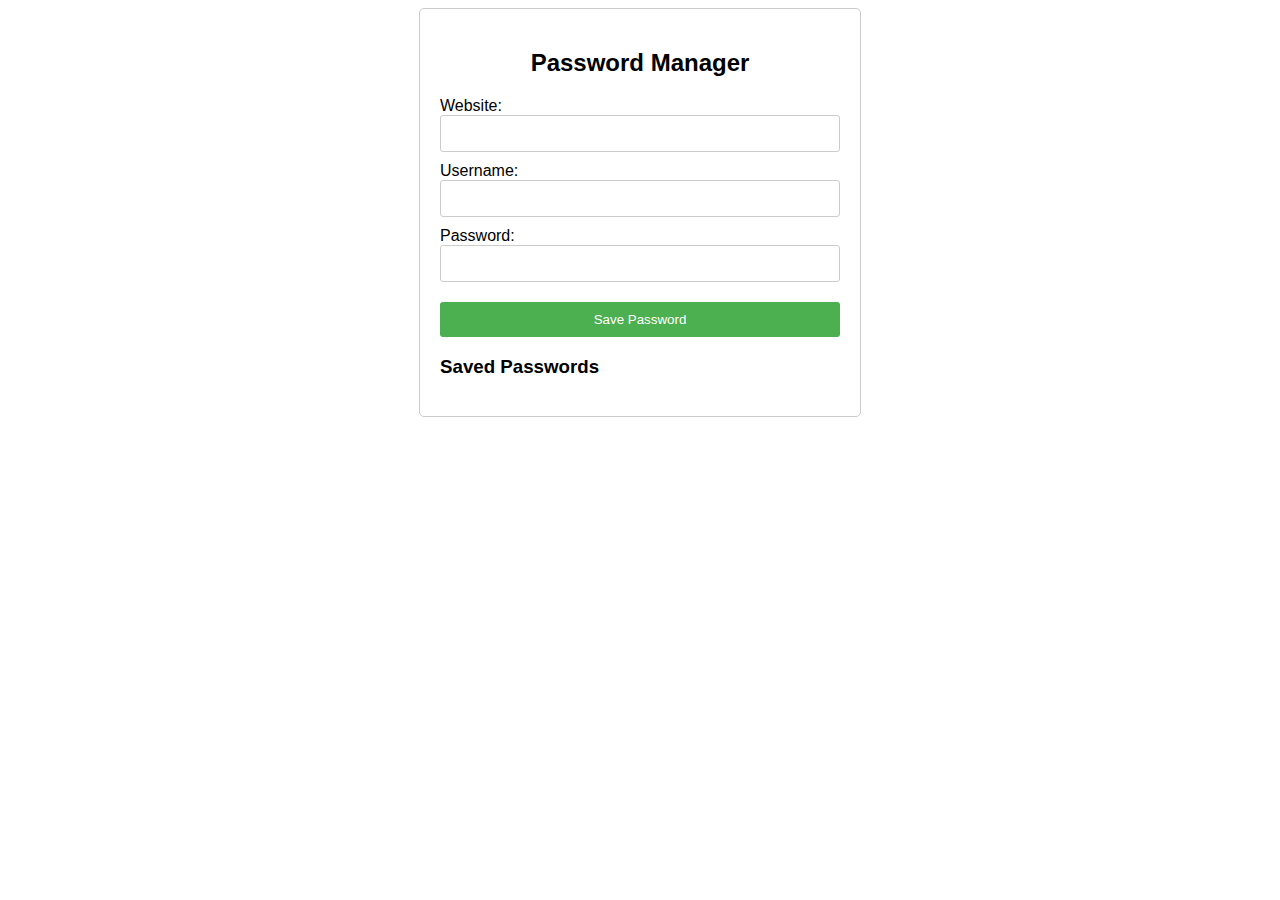
<file: task5/index.html>
<html>
	<head>
		<title> Password Manager </title>
		<link rel="stylesheet" href="style.css">
	</head>
	<body>
		<div class="container">
			<h2> Password Manager </h2>
			<label for="website"> Website: </label>
			<input type="text" id="website">
			<label for="username"> Username: </label>
			<input type="text" id="username">
			<label for="password"> Password: </label>
			<input type="password" id="password">
			<button class="btn" onclick="savePassword()">Save Password</button>
			<h3>Saved Passwords</h3>
			<ul id="passwordList"></ul>
		</div>
		<script type="text/javascript" src="script.js"></script>
	</body>
</html>
</file>
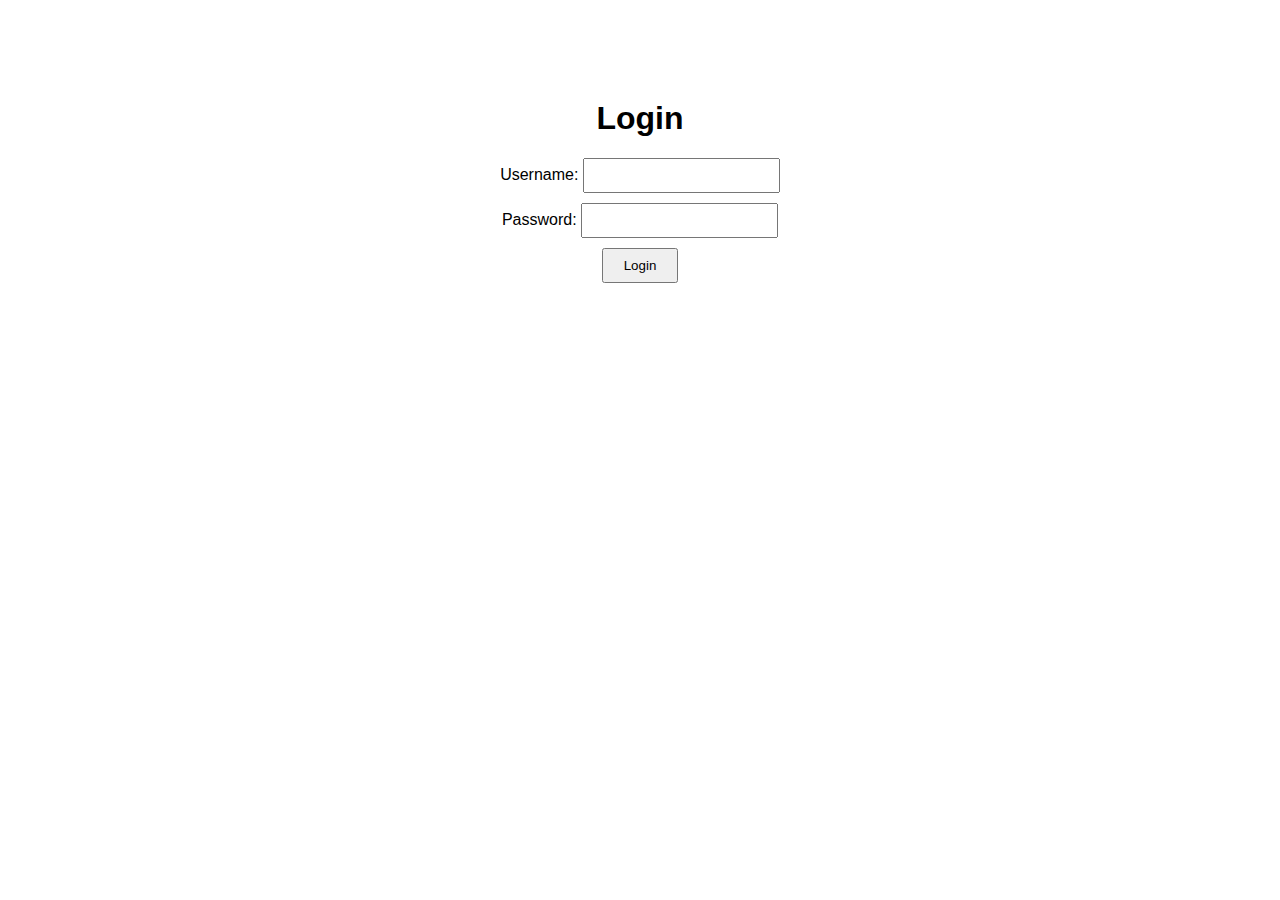
<file: task6/client/index.html>
<!DOCTYPE html>
<html lang="en">
<head>
  <meta charset="UTF-8">
  <meta name="viewport" content="width=device-width, initial-scale=1.0">
  <title>Password Manager Login</title>
  <style>
    body {
      font-family: Arial, sans-serif;
      text-align: center;
      margin-top: 100px;
    }
    input {
      padding: 8px;
      margin-bottom: 10px;
    }
    button {
      padding: 8px 20px;
    }
  </style>
</head>
<body>
    <h1>Login</h1>
    <div>
      <label for="username">Username:</label>
      <input type="text" id="login_username" required>
    </div>
    <div>
      <label for="password">Password:</label>
      <input type="password" id="login_password" required>
    </div>
    <button type="button" id="loginButton" onclick="login()">Login</button>
    <script src="script.js"></script>
    </body>
    </html>
</file>
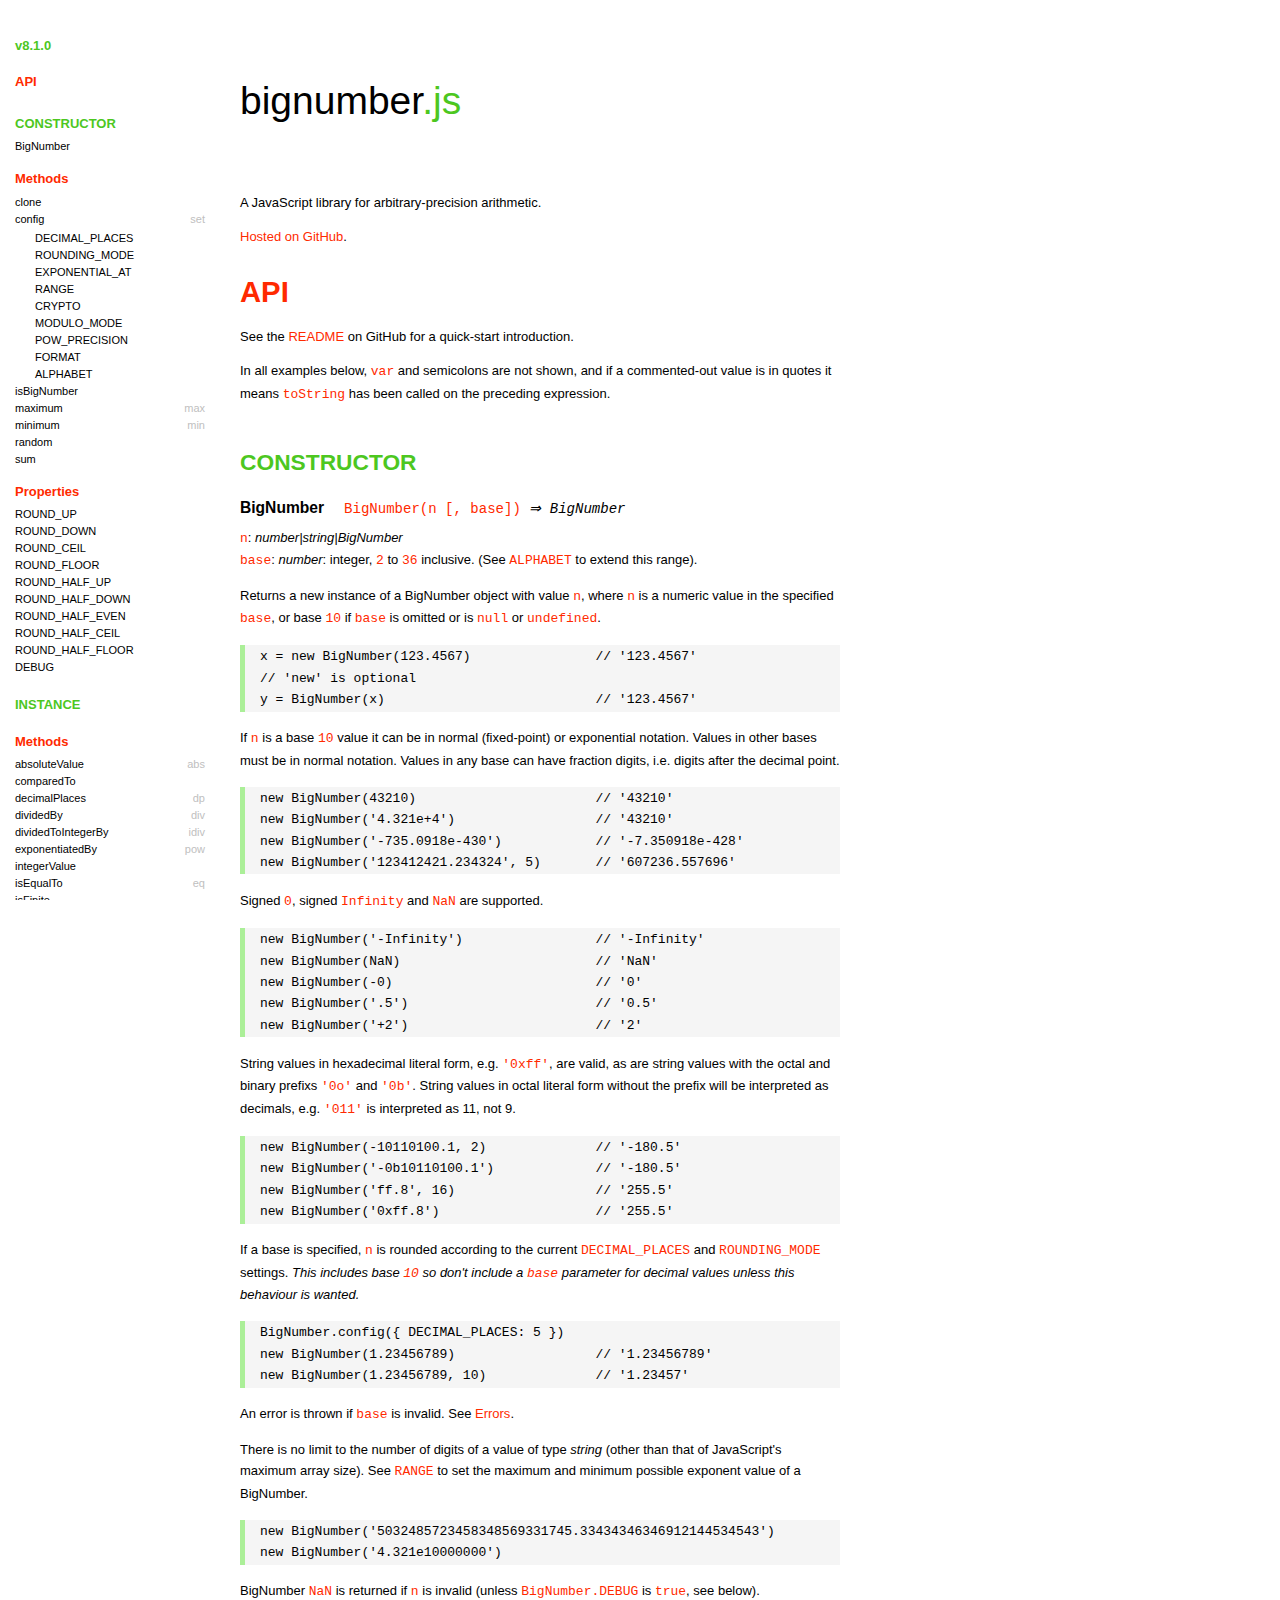
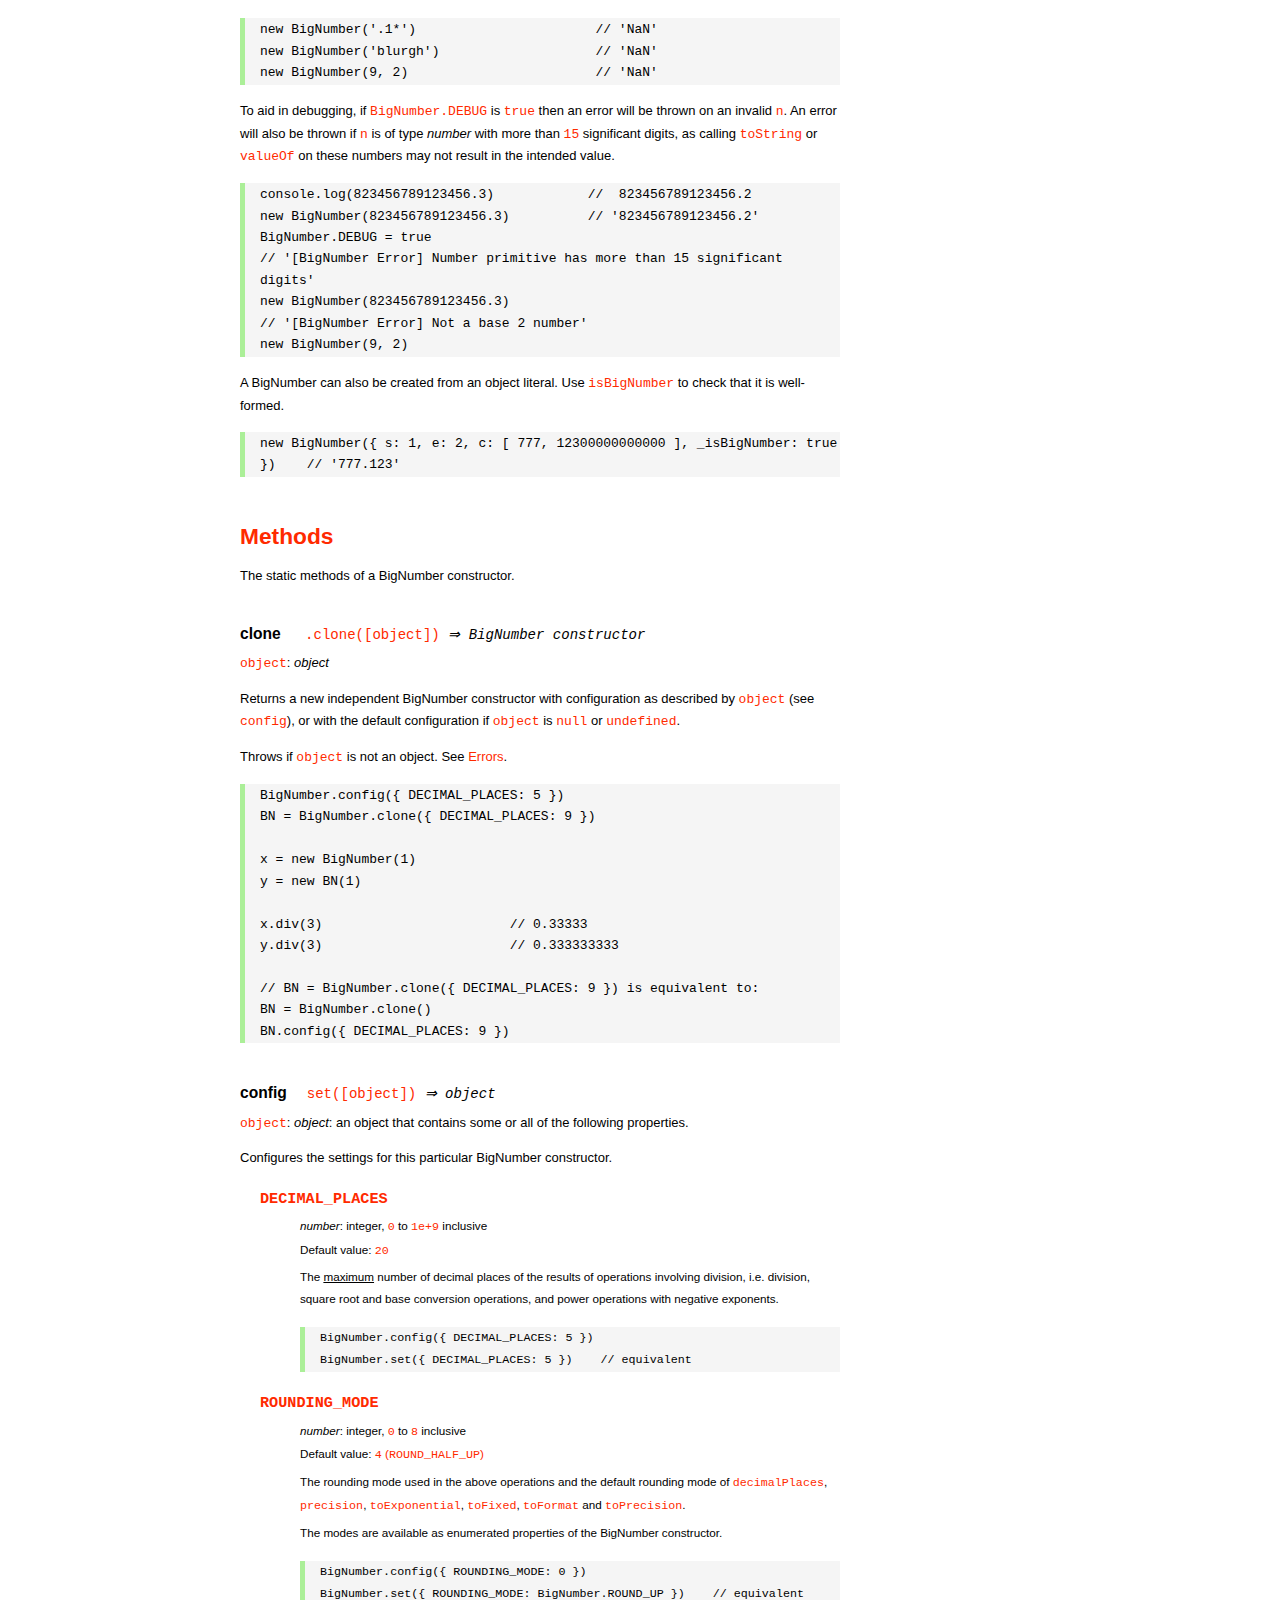
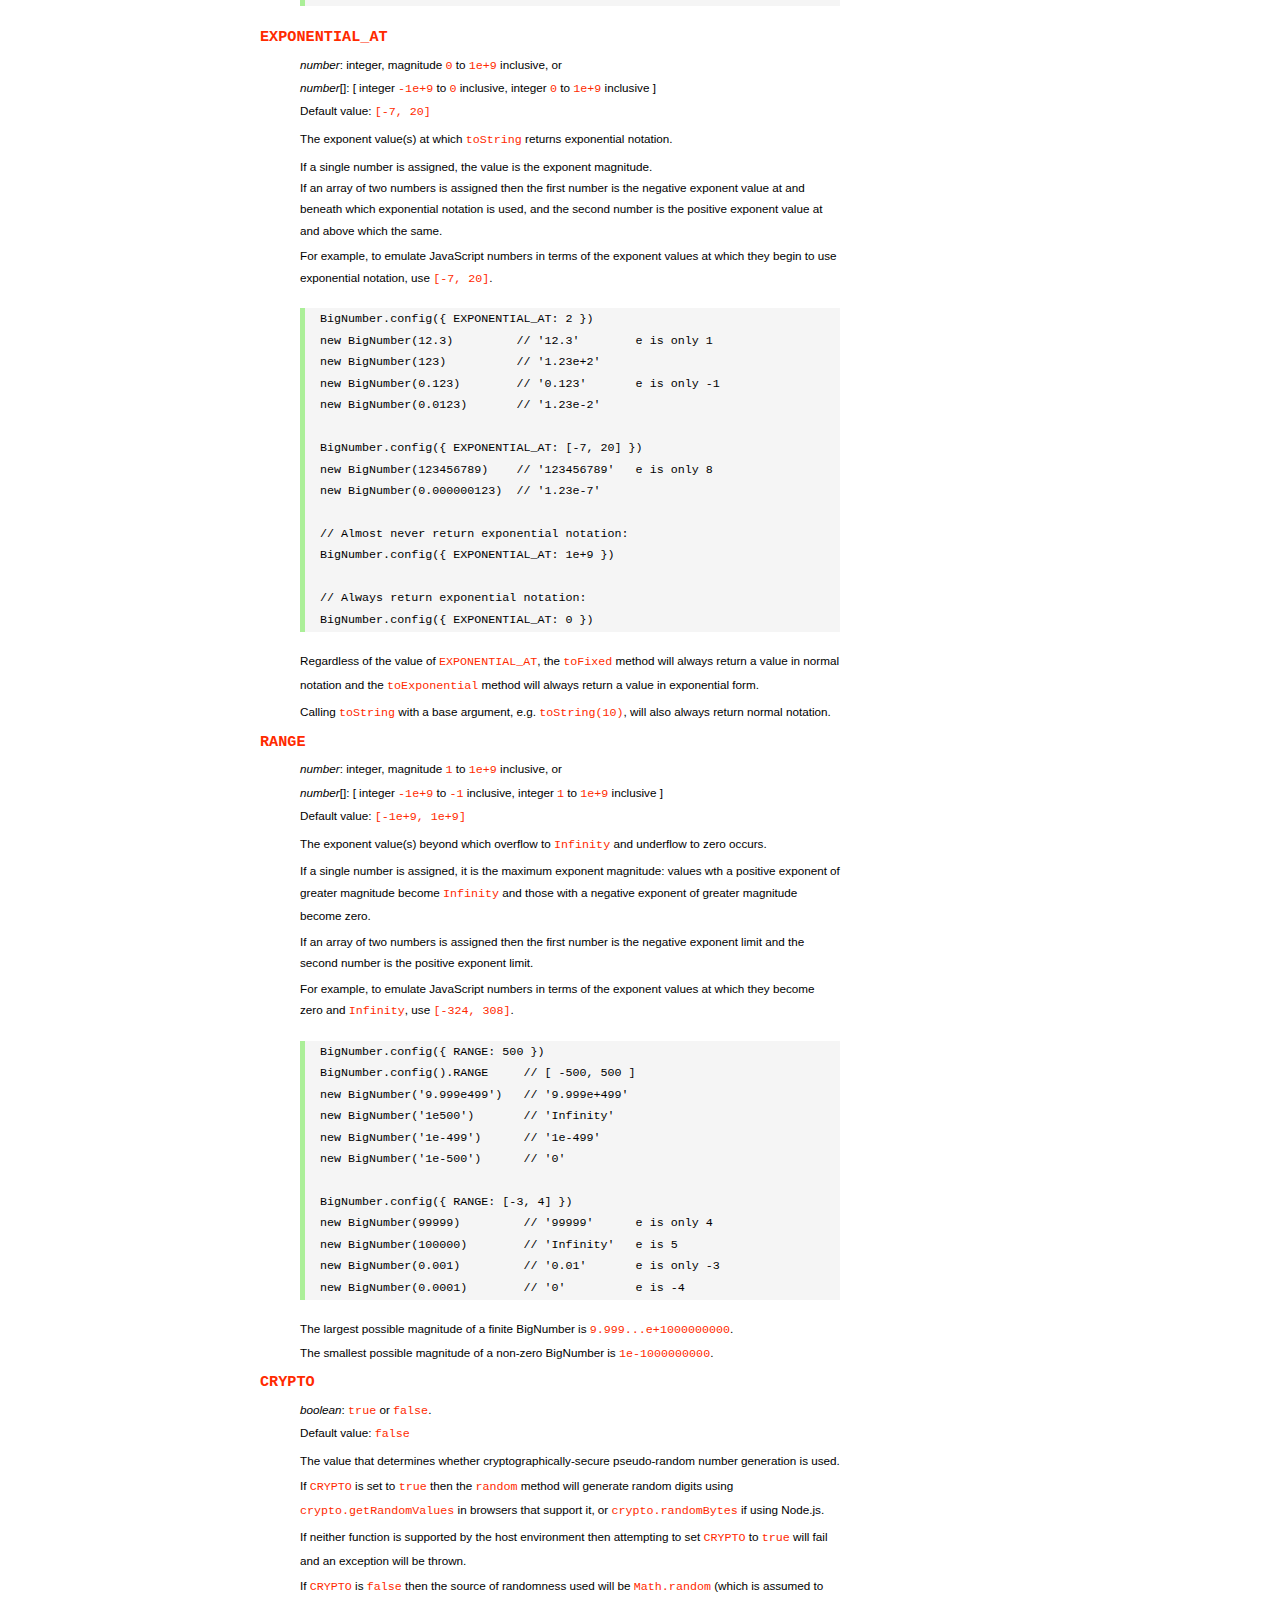
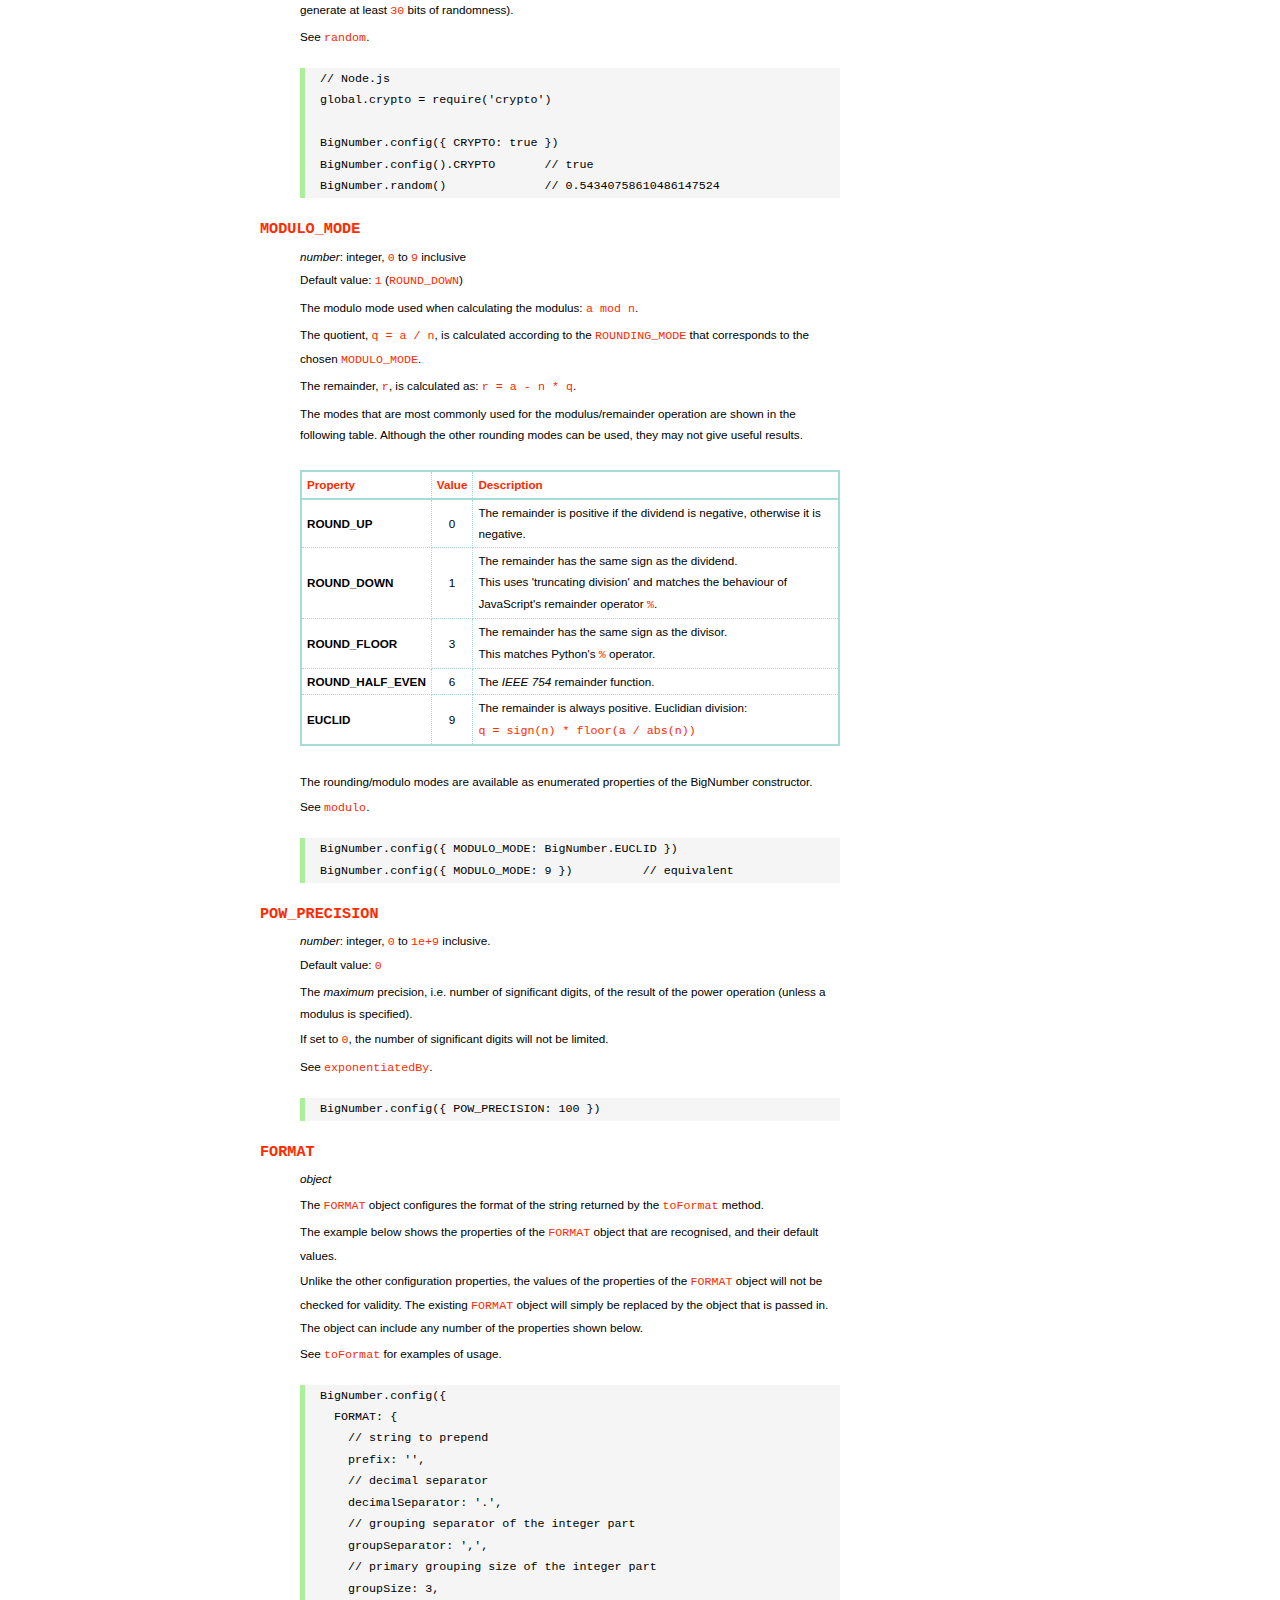
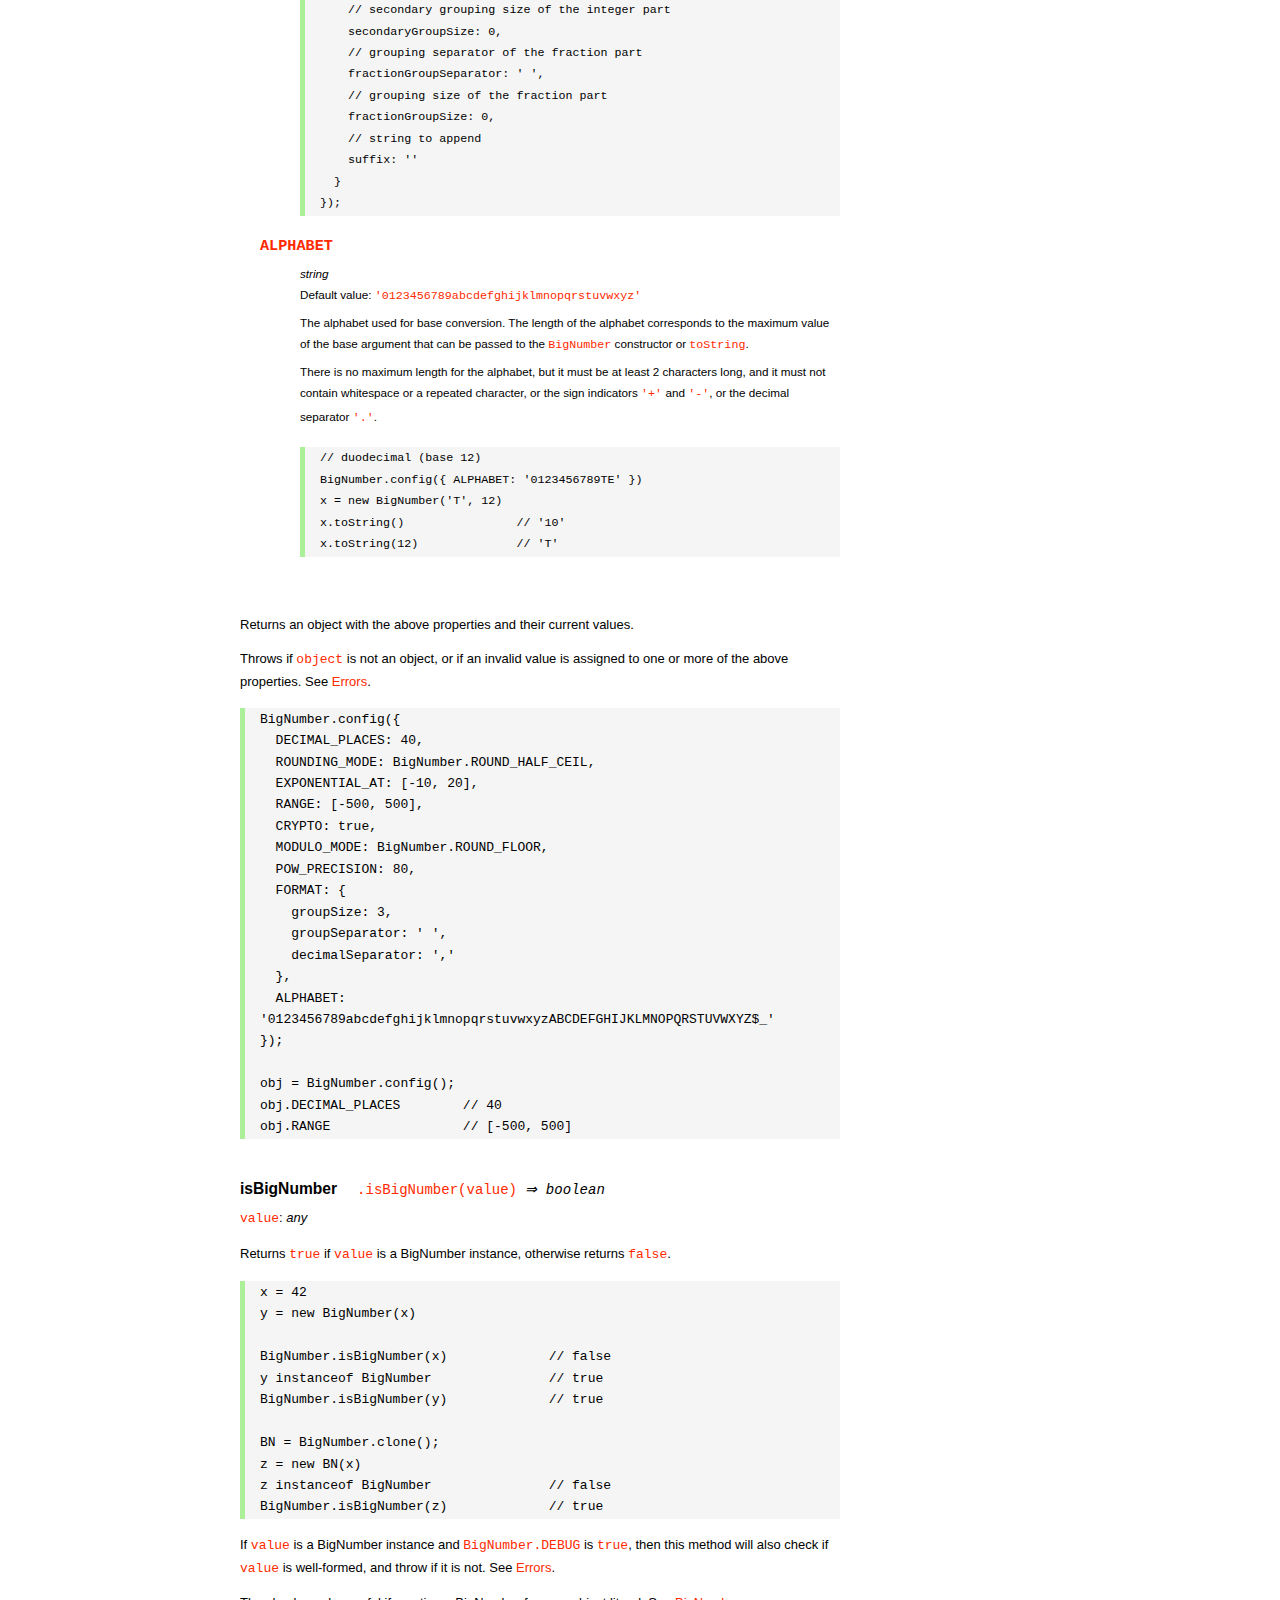
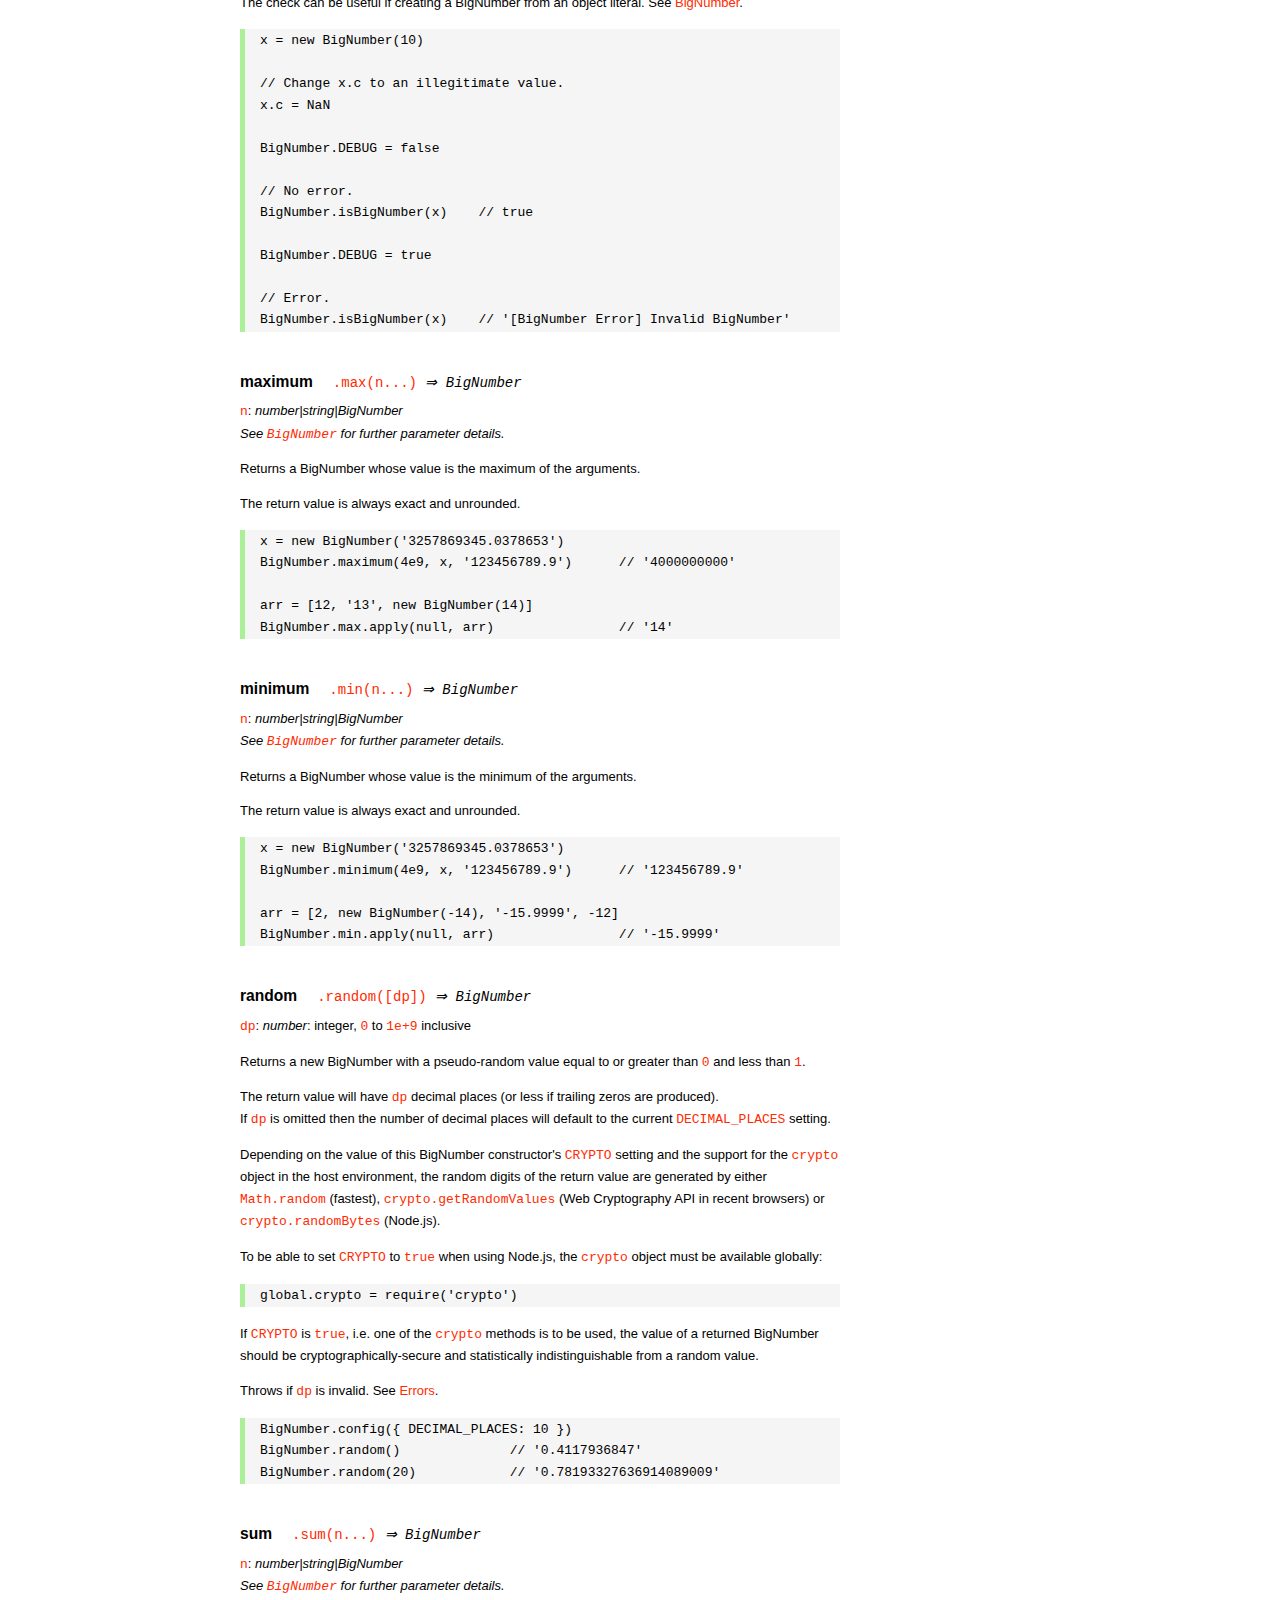
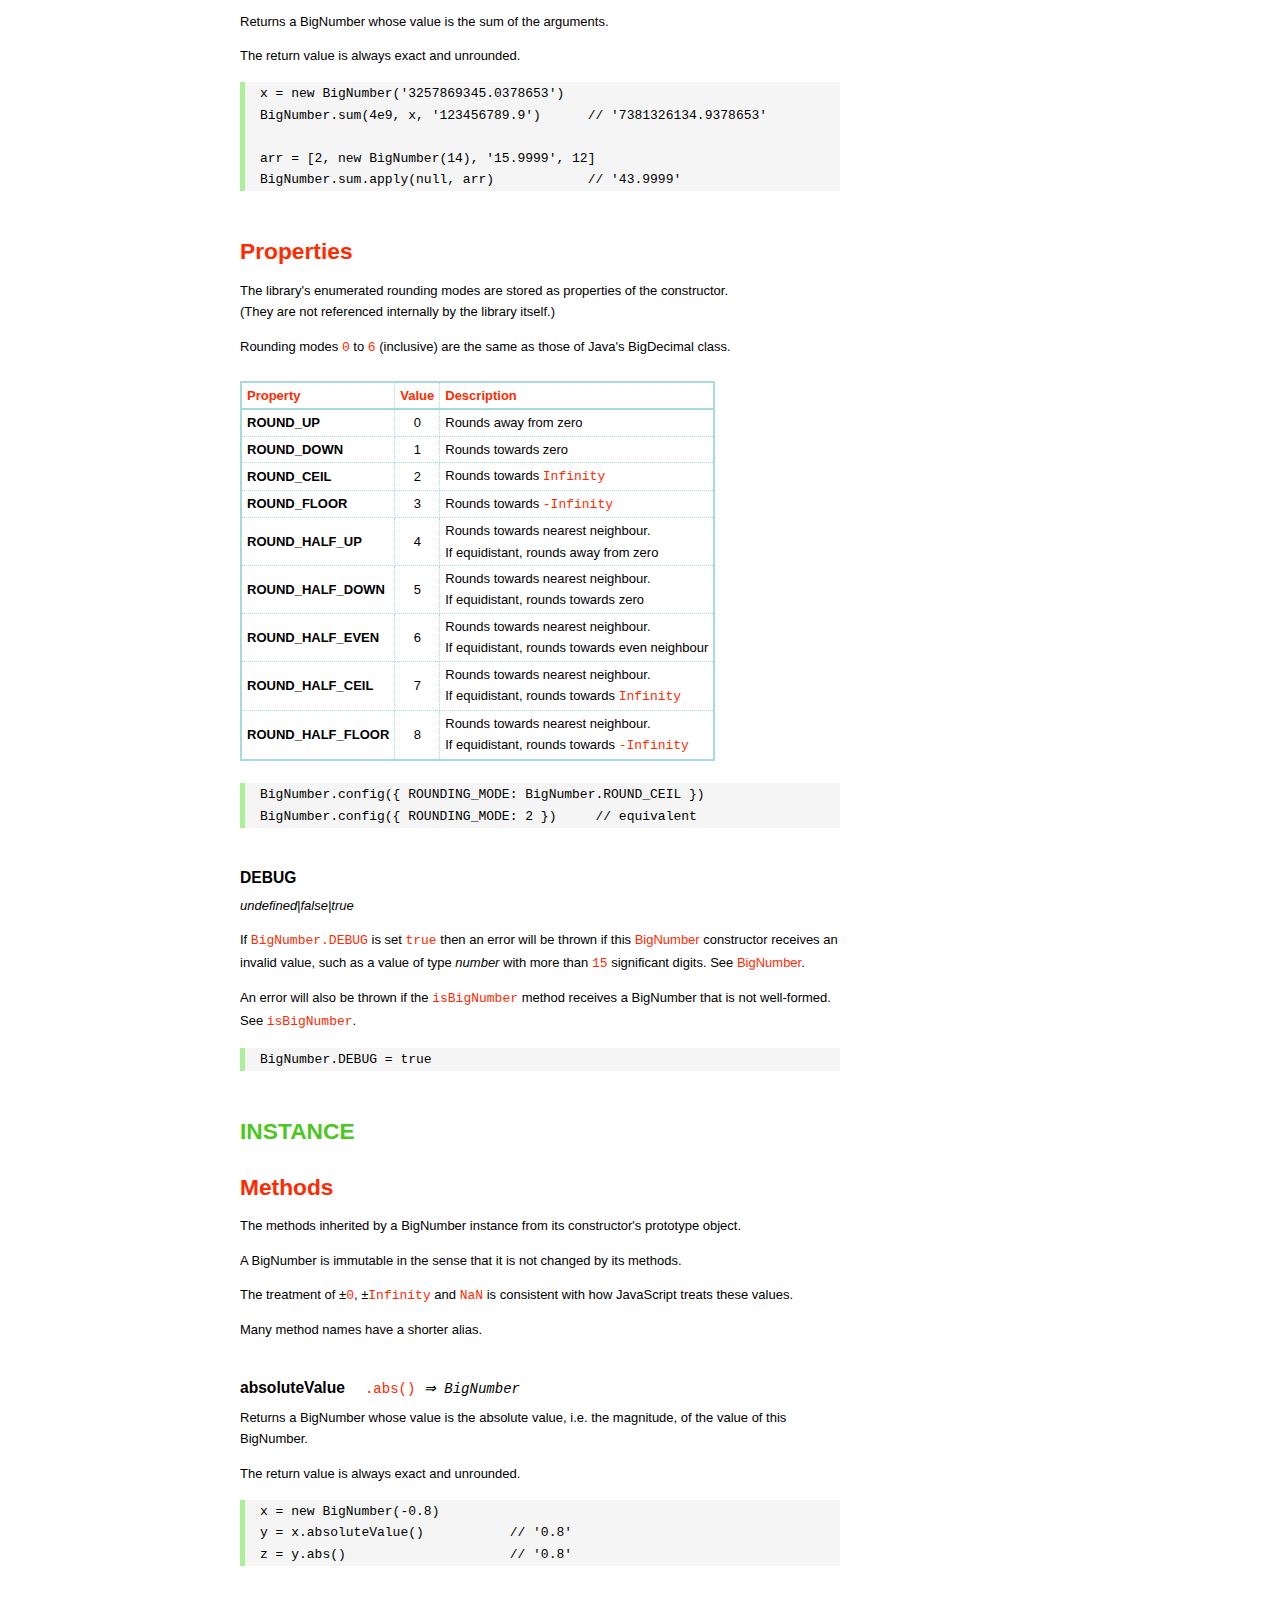
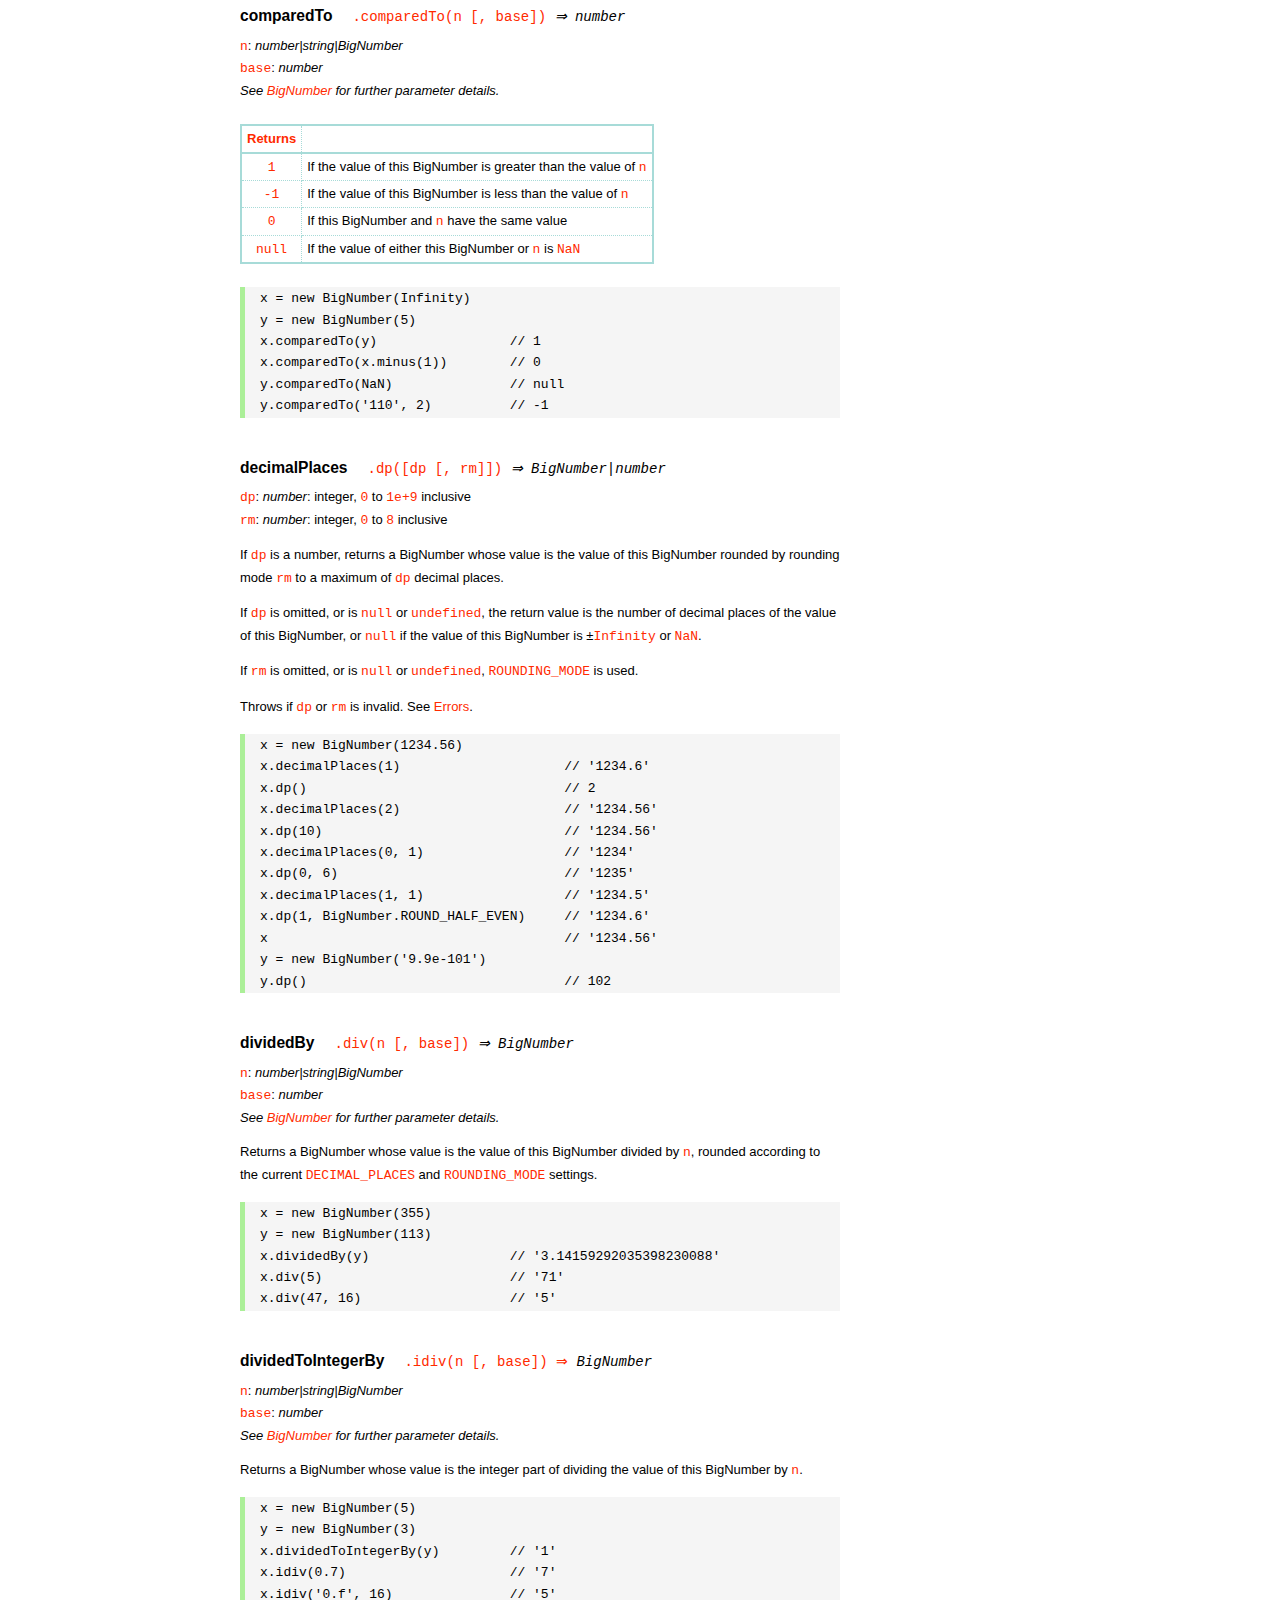
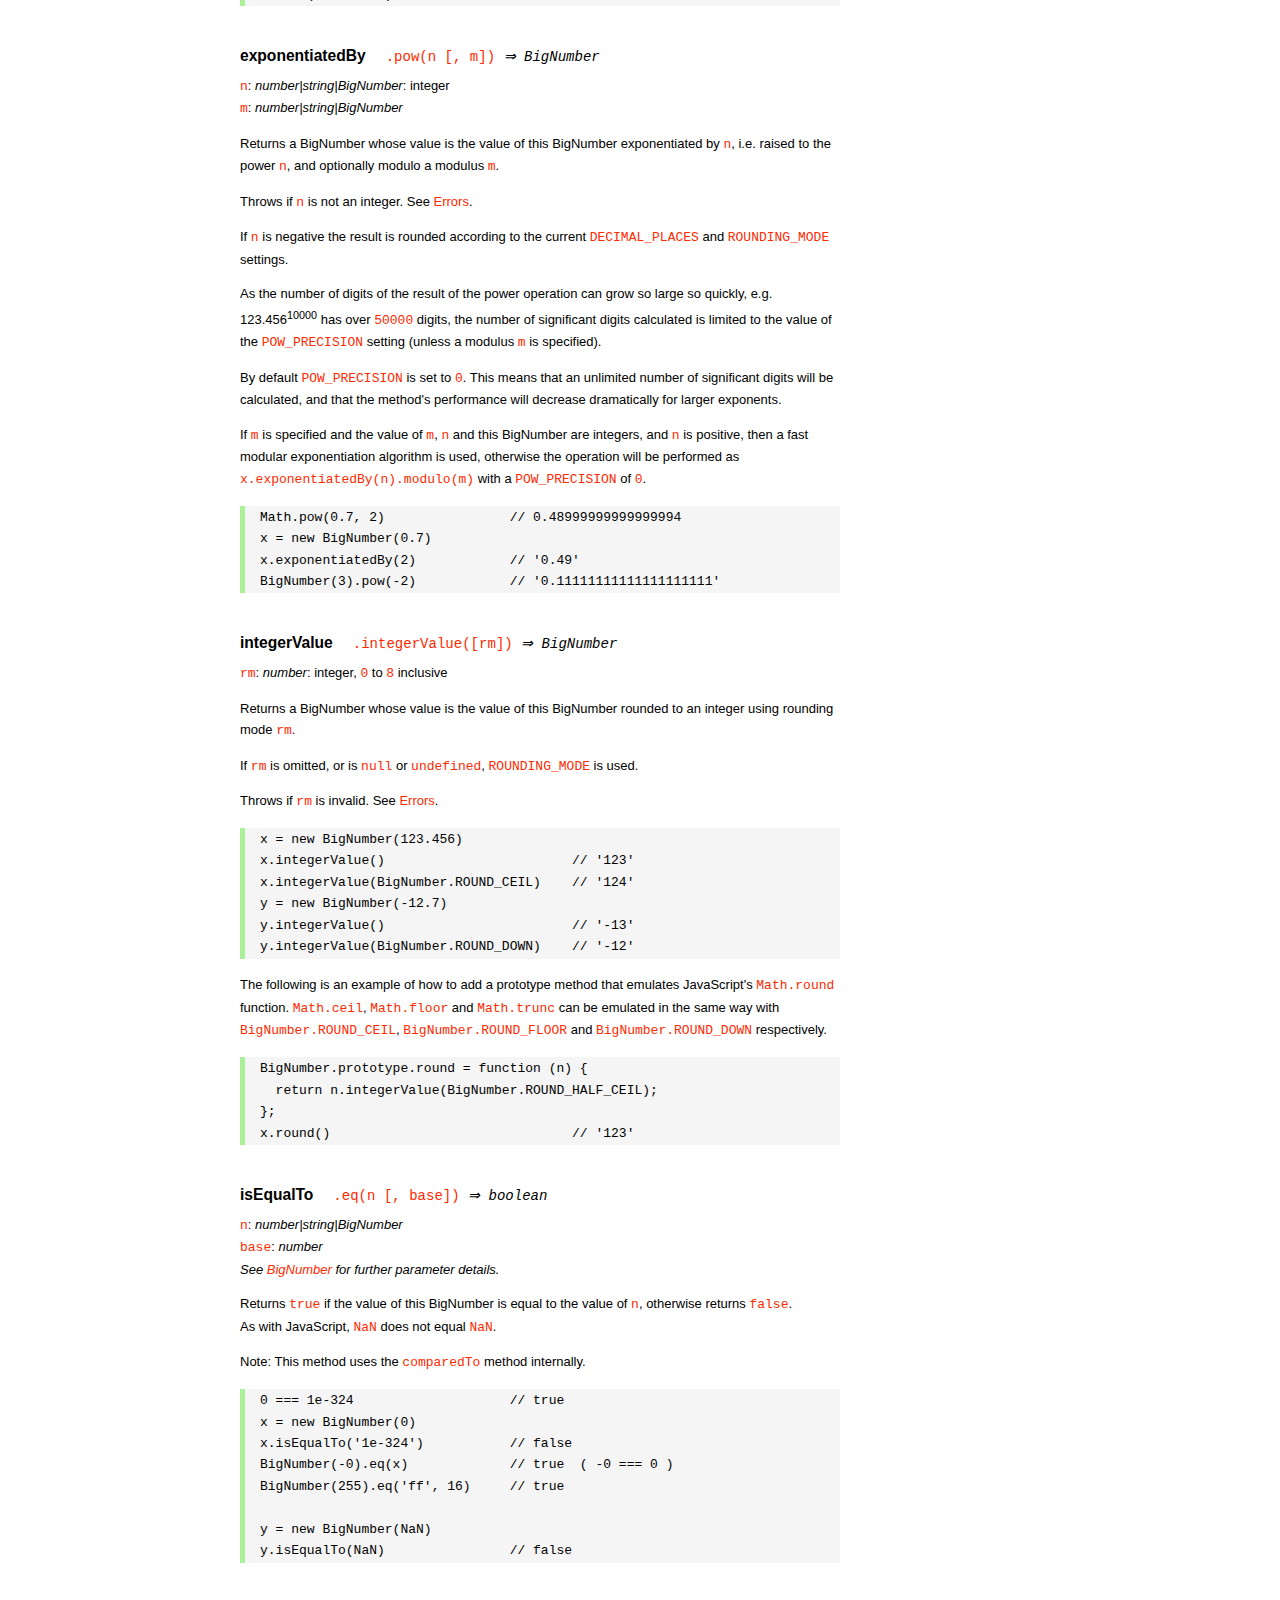
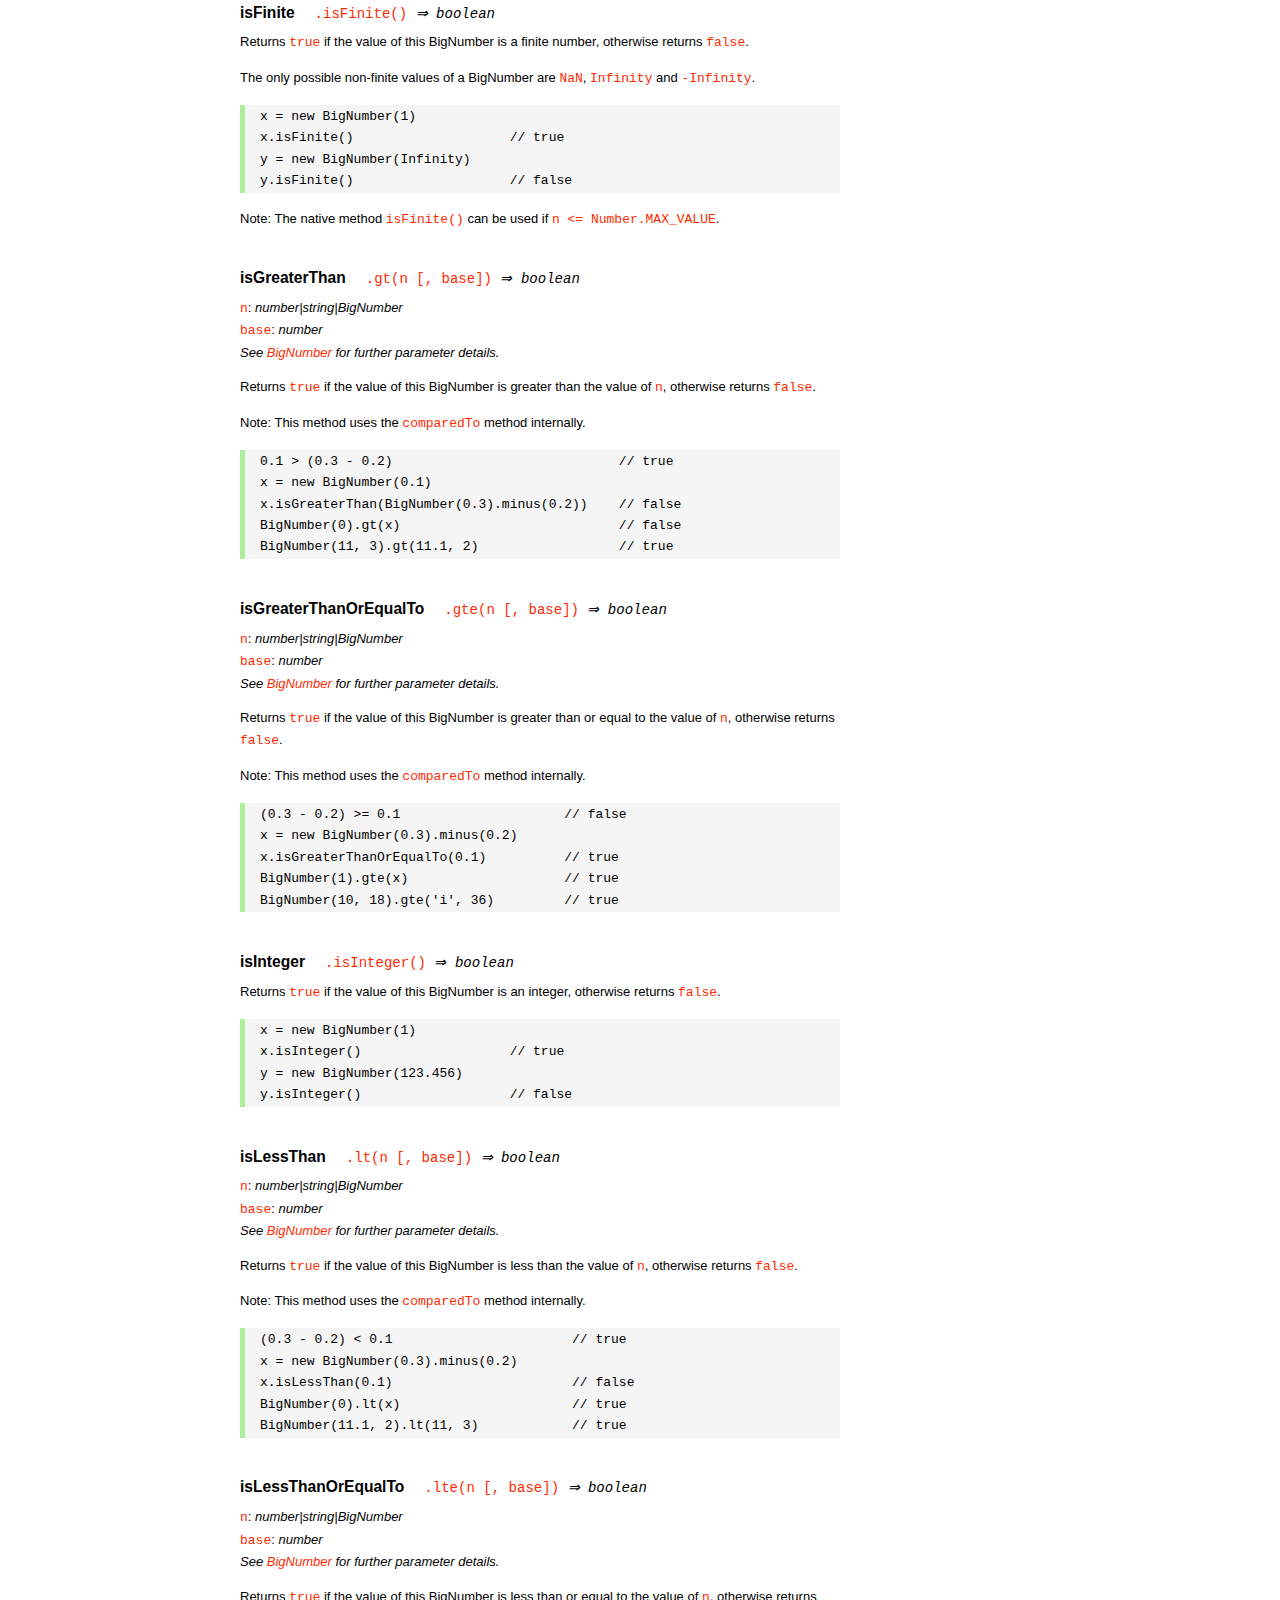
<file: task6/server/node_modules/bignumber.js/doc/API.html>
<!DOCTYPE HTML>
<html>
<head>
<meta charset="utf-8">
<meta http-equiv="X-UA-Compatible" content="IE=edge">
<meta name="Author" content="M Mclaughlin">
<title>bignumber.js API</title>
<style>
html{font-size:100%}
body{background:#fff;font-family:"Helvetica Neue",Helvetica,Arial,sans-serif;font-size:13px;
  line-height:1.65em;min-height:100%;margin:0}
body,i{color:#000}
.nav{background:#fff;position:fixed;top:0;bottom:0;left:0;width:200px;overflow-y:auto;
  padding:15px 0 30px 15px}
div.container{width:600px;margin:50px 0 50px 240px}
p{margin:0 0 1em;width:600px}
pre,ul{margin:1em 0}
h1,h2,h3,h4,h5{margin:0;padding:1.5em 0 0}
h1,h2{padding:.75em 0}
h1{font:400 3em Verdana,sans-serif;color:#000;margin-bottom:1em}
h2{font-size:2.25em;color:#ff2a00}
h3{font-size:1.75em;color:#4dc71f}
h4{font-size:1.75em;color:#ff2a00;padding-bottom:.75em}
h5{font-size:1.2em;margin-bottom:.4em}
h6{font-size:1.1em;margin-bottom:0.8em;padding:0.5em 0}
dd{padding-top:.35em}
dt{padding-top:.5em}
b{font-weight:700}
dt b{font-size:1.3em}
a,a:visited{color:#ff2a00;text-decoration:none}
a:active,a:hover{outline:0;text-decoration:underline}
.nav a,.nav b,.nav a:visited{display:block;color:#ff2a00;font-weight:700; margin-top:15px}
.nav b{color:#4dc71f;margin-top:20px;cursor:default;width:auto}
ul{list-style-type:none;padding:0 0 0 20px}
.nav ul{line-height:14px;padding-left:0;margin:5px 0 0}
.nav ul a,.nav ul a:visited,span{display:inline;color:#000;font-family:Verdana,Geneva,sans-serif;
  font-size:11px;font-weight:400;margin:0}
.inset,ul.inset{margin-left:20px}
.inset{font-size:.9em}
.nav li{width:auto;margin:0 0 3px}
.alias{font-style:italic;margin-left:20px}
table{border-collapse:collapse;border-spacing:0;border:2px solid #a7dbd8;margin:1.75em 0;padding:0}
td,th{text-align:left;margin:0;padding:2px 5px;border:1px dotted #a7dbd8}
th{border-top:2px solid #a7dbd8;border-bottom:2px solid #a7dbd8;color:#ff2a00}
code,pre{font-family:Consolas, monaco, monospace;font-weight:400}
pre{background:#f5f5f5;white-space:pre-wrap;word-wrap:break-word;border-left:5px solid #abef98;
  padding:1px 0 1px 15px;margin:1.2em 0}
code,.nav-title{color:#ff2a00}
.end{margin-bottom:25px}
.centre{text-align:center}
.error-table{font-size:13px;width:100%}
#faq{margin:3em 0 0}
li span{float:right;margin-right:10px;color:#c0c0c0}
#js{font:inherit;color:#4dc71f}
</style>
</head>
<body>

  <div class="nav">

    <b>v8.1.0</b>

	<a class='nav-title' href="#">API</a>

    <b> CONSTRUCTOR </b>
    <ul>
      <li><a href="#bignumber">BigNumber</a></li>
    </ul>

    <a href="#methods">Methods</a>
    <ul>
      <li><a href="#clone">clone</a></li>
      <li><a href="#config" >config</a><span>set</span></li>
      <li>
        <ul class="inset">
          <li><a href="#decimal-places">DECIMAL_PLACES</a></li>
          <li><a href="#rounding-mode" >ROUNDING_MODE</a></li>
          <li><a href="#exponential-at">EXPONENTIAL_AT</a></li>
          <li><a href="#range"         >RANGE</a></li>
          <li><a href="#crypto"        >CRYPTO</a></li>
          <li><a href="#modulo-mode"   >MODULO_MODE</a></li>
          <li><a href="#pow-precision" >POW_PRECISION</a></li>
          <li><a href="#format"        >FORMAT</a></li>
          <li><a href="#alphabet"      >ALPHABET</a></li>
        </ul>
      </li>
      <li><a href="#isBigNumber">isBigNumber</a></li>
      <li><a href="#max"        >maximum</a><span>max</span></li>
      <li><a href="#min"        >minimum</a><span>min</span></li>
      <li><a href="#random"     >random</a></li>
      <li><a href="#sum"        >sum</a></li>
    </ul>

    <a href="#constructor-properties">Properties</a>
    <ul>
      <li><a href="#round-up"        >ROUND_UP</a></li>
      <li><a href="#round-down"      >ROUND_DOWN</a></li>
      <li><a href="#round-ceil"      >ROUND_CEIL</a></li>
      <li><a href="#round-floor"     >ROUND_FLOOR</a></li>
      <li><a href="#round-half-up"   >ROUND_HALF_UP</a></li>
      <li><a href="#round-half-down" >ROUND_HALF_DOWN</a></li>
      <li><a href="#round-half-even" >ROUND_HALF_EVEN</a></li>
      <li><a href="#round-half-ceil" >ROUND_HALF_CEIL</a></li>
      <li><a href="#round-half-floor">ROUND_HALF_FLOOR</a></li>
      <li><a href="#debug"           >DEBUG</a></li>
    </ul>

    <b> INSTANCE </b>

    <a href="#prototype-methods">Methods</a>
    <ul>
      <li><a href="#abs"    >absoluteValue         </a><span>abs</span>  </li>
      <li><a href="#cmp"    >comparedTo            </a>                  </li>
      <li><a href="#dp"     >decimalPlaces         </a><span>dp</span>   </li>
      <li><a href="#div"    >dividedBy             </a><span>div</span>  </li>
      <li><a href="#divInt" >dividedToIntegerBy    </a><span>idiv</span> </li>
      <li><a href="#pow"    >exponentiatedBy       </a><span>pow</span>  </li>
      <li><a href="#int"    >integerValue          </a>                  </li>
      <li><a href="#eq"     >isEqualTo             </a><span>eq</span>   </li>
      <li><a href="#isF"    >isFinite              </a>                  </li>
      <li><a href="#gt"     >isGreaterThan         </a><span>gt</span>   </li>
      <li><a href="#gte"    >isGreaterThanOrEqualTo</a><span>gte</span>  </li>
      <li><a href="#isInt"  >isInteger             </a>                  </li>
      <li><a href="#lt"     >isLessThan            </a><span>lt</span>   </li>
      <li><a href="#lte"    >isLessThanOrEqualTo   </a><span>lte</span>  </li>
      <li><a href="#isNaN"  >isNaN                 </a>                  </li>
      <li><a href="#isNeg"  >isNegative            </a>                  </li>
      <li><a href="#isPos"  >isPositive            </a>                  </li>
      <li><a href="#isZ"    >isZero                </a>                  </li>
      <li><a href="#minus"  >minus                 </a>                  </li>
      <li><a href="#mod"    >modulo                </a><span>mod</span>  </li>
      <li><a href="#times"  >multipliedBy          </a><span>times</span></li>
      <li><a href="#neg"    >negated               </a>                  </li>
      <li><a href="#plus"   >plus                  </a>                  </li>
      <li><a href="#sd"     >precision             </a><span>sd</span>   </li>
      <li><a href="#shift"  >shiftedBy             </a>                  </li>
      <li><a href="#sqrt"   >squareRoot            </a><span>sqrt</span> </li>
      <li><a href="#toE"    >toExponential         </a>                  </li>
      <li><a href="#toFix"  >toFixed               </a>                  </li>
      <li><a href="#toFor"  >toFormat              </a>                  </li>
      <li><a href="#toFr"   >toFraction            </a>                  </li>
      <li><a href="#toJSON" >toJSON                </a>                  </li>
      <li><a href="#toN"    >toNumber              </a>                  </li>
      <li><a href="#toP"    >toPrecision           </a>                  </li>
      <li><a href="#toS"    >toString              </a>                  </li>
      <li><a href="#valueOf">valueOf               </a>                  </li>
    </ul>

    <a href="#instance-properties">Properties</a>
    <ul>
      <li><a href="#coefficient">c: coefficient</a></li>
      <li><a href="#exponent"   >e: exponent</a></li>
      <li><a href="#sign"       >s: sign</a></li>
    </ul>

    <a href="#zero-nan-infinity">Zero, NaN &amp; Infinity</a>
    <a href="#Errors">Errors</a>
    <a href="#type-coercion">Type coercion</a>
    <a class='end' href="#faq">FAQ</a>

  </div>

  <div class="container">

    <h1>bignumber<span id='js'>.js</span></h1>

    <p>A JavaScript library for arbitrary-precision arithmetic.</p>
    <p><a href="https://github.com/MikeMcl/bignumber.js">Hosted on GitHub</a>. </p>

    <h2>API</h2>

    <p>
      See the <a href='https://github.com/MikeMcl/bignumber.js'>README</a> on GitHub for a
      quick-start introduction.
    </p>
    <p>
      In all examples below, <code>var</code> and semicolons are not shown, and if a commented-out
      value is in quotes it means <code>toString</code> has been called on the preceding expression.
    </p>


    <h3>CONSTRUCTOR</h3>


    <h5 id="bignumber">
      BigNumber<code class='inset'>BigNumber(n [, base]) <i>&rArr; BigNumber</i></code>
    </h5>
    <p>
      <code>n</code>: <i>number|string|BigNumber</i><br />
      <code>base</code>: <i>number</i>: integer, <code>2</code> to <code>36</code> inclusive. (See
      <a href='#alphabet'><code>ALPHABET</code></a> to extend this range).
    </p>
    <p>
      Returns a new instance of a BigNumber object with value <code>n</code>, where <code>n</code>
      is a numeric value in the specified <code>base</code>, or base <code>10</code> if
      <code>base</code> is omitted or is <code>null</code> or <code>undefined</code>.
    </p>
    <pre>
x = new BigNumber(123.4567)                // '123.4567'
// 'new' is optional
y = BigNumber(x)                           // '123.4567'</pre>
    <p>
      If <code>n</code> is a base <code>10</code> value it can be in normal (fixed-point) or
      exponential notation. Values in other bases must be in normal notation. Values in any base can
      have fraction digits, i.e. digits after the decimal point.
    </p>
    <pre>
new BigNumber(43210)                       // '43210'
new BigNumber('4.321e+4')                  // '43210'
new BigNumber('-735.0918e-430')            // '-7.350918e-428'
new BigNumber('123412421.234324', 5)       // '607236.557696'</pre>
    <p>
      Signed <code>0</code>, signed <code>Infinity</code> and <code>NaN</code> are supported.
    </p>
    <pre>
new BigNumber('-Infinity')                 // '-Infinity'
new BigNumber(NaN)                         // 'NaN'
new BigNumber(-0)                          // '0'
new BigNumber('.5')                        // '0.5'
new BigNumber('+2')                        // '2'</pre>
    <p>
      String values in hexadecimal literal form, e.g. <code>'0xff'</code>, are valid, as are
      string values with the octal and binary prefixs <code>'0o'</code> and <code>'0b'</code>.
      String values in octal literal form without the prefix will be interpreted as
      decimals, e.g. <code>'011'</code> is interpreted as 11, not 9.
    </p>
    <pre>
new BigNumber(-10110100.1, 2)              // '-180.5'
new BigNumber('-0b10110100.1')             // '-180.5'
new BigNumber('ff.8', 16)                  // '255.5'
new BigNumber('0xff.8')                    // '255.5'</pre>
    <p>
      If a base is specified, <code>n</code> is rounded according to the current
      <a href='#decimal-places'><code>DECIMAL_PLACES</code></a> and
      <a href='#rounding-mode'><code>ROUNDING_MODE</code></a> settings. <em>This includes base
      <code>10</code> so don't include a <code>base</code> parameter for decimal values unless
      this behaviour is wanted.</em>
    </p>
    <pre>BigNumber.config({ DECIMAL_PLACES: 5 })
new BigNumber(1.23456789)                  // '1.23456789'
new BigNumber(1.23456789, 10)              // '1.23457'</pre>
    <p>An error is thrown if <code>base</code> is invalid. See <a href='#Errors'>Errors</a>.</p>
    <p>
      There is no limit to the number of digits of a value of type <em>string</em> (other than
      that of JavaScript's maximum array size). See <a href='#range'><code>RANGE</code></a> to set
      the maximum and minimum possible exponent value of a BigNumber.
    </p>
    <pre>
new BigNumber('5032485723458348569331745.33434346346912144534543')
new BigNumber('4.321e10000000')</pre>
    <p>BigNumber <code>NaN</code> is returned if <code>n</code> is invalid
    (unless <code>BigNumber.DEBUG</code> is <code>true</code>, see below).</p>
    <pre>
new BigNumber('.1*')                       // 'NaN'
new BigNumber('blurgh')                    // 'NaN'
new BigNumber(9, 2)                        // 'NaN'</pre>
    <p>
      To aid in debugging, if <code>BigNumber.DEBUG</code> is <code>true</code> then an error will
      be thrown on an invalid <code>n</code>. An error will also be thrown if <code>n</code> is of
      type <em>number</em> with more than <code>15</code> significant digits, as calling
      <code><a href='#toS'>toString</a></code> or <code><a href='#valueOf'>valueOf</a></code> on
      these numbers may not result in the intended value.
    </p>
      <pre>
console.log(823456789123456.3)            //  823456789123456.2
new BigNumber(823456789123456.3)          // '823456789123456.2'
BigNumber.DEBUG = true
// '[BigNumber Error] Number primitive has more than 15 significant digits'
new BigNumber(823456789123456.3)
// '[BigNumber Error] Not a base 2 number'
new BigNumber(9, 2)</pre>
    <p>
      A BigNumber can also be created from an object literal.
      Use <code><a href='#isBigNumber'>isBigNumber</a></code> to check that it is well-formed.
    </p>
    <pre>new BigNumber({ s: 1, e: 2, c: [ 777, 12300000000000 ], _isBigNumber: true })    // '777.123'</pre>




    <h4 id="methods">Methods</h4>
     <p>The static methods of a BigNumber constructor.</p>




    <h5 id="clone">clone
      <code class='inset'>.clone([object]) <i>&rArr; BigNumber constructor</i></code>
    </h5>
    <p><code>object</code>: <i>object</i></p>
    <p>
      Returns a new independent BigNumber constructor with configuration as described by
      <code>object</code> (see <a href='#config'><code>config</code></a>), or with the default
      configuration if <code>object</code> is <code>null</code> or <code>undefined</code>.
    </p>
    <p>
      Throws if <code>object</code> is not an object. See <a href='#Errors'>Errors</a>.
    </p>
    <pre>BigNumber.config({ DECIMAL_PLACES: 5 })
BN = BigNumber.clone({ DECIMAL_PLACES: 9 })

x = new BigNumber(1)
y = new BN(1)

x.div(3)                        // 0.33333
y.div(3)                        // 0.333333333

// BN = BigNumber.clone({ DECIMAL_PLACES: 9 }) is equivalent to:
BN = BigNumber.clone()
BN.config({ DECIMAL_PLACES: 9 })</pre>



    <h5 id="config">config<code class='inset'>set([object]) <i>&rArr; object</i></code></h5>
    <p>
      <code>object</code>: <i>object</i>: an object that contains some or all of the following
      properties.
    </p>
    <p>Configures the settings for this particular BigNumber constructor.</p>

    <dl class='inset'>
      <dt id="decimal-places"><code><b>DECIMAL_PLACES</b></code></dt>
      <dd>
        <i>number</i>: integer, <code>0</code> to <code>1e+9</code> inclusive<br />
        Default value: <code>20</code>
      </dd>
      <dd>
        The <u>maximum</u> number of decimal places of the results of operations involving
        division, i.e. division, square root and base conversion operations, and power
        operations with negative exponents.<br />
      </dd>
      <dd>
      <pre>BigNumber.config({ DECIMAL_PLACES: 5 })
BigNumber.set({ DECIMAL_PLACES: 5 })    // equivalent</pre>
      </dd>



      <dt id="rounding-mode"><code><b>ROUNDING_MODE</b></code></dt>
      <dd>
        <i>number</i>: integer, <code>0</code> to <code>8</code> inclusive<br />
        Default value: <code>4</code> <a href="#round-half-up">(<code>ROUND_HALF_UP</code>)</a>
      </dd>
      <dd>
        The rounding mode used in the above operations and the default rounding mode of
        <a href='#dp'><code>decimalPlaces</code></a>,
        <a href='#sd'><code>precision</code></a>,
        <a href='#toE'><code>toExponential</code></a>,
        <a href='#toFix'><code>toFixed</code></a>,
        <a href='#toFor'><code>toFormat</code></a> and
        <a href='#toP'><code>toPrecision</code></a>.
      </dd>
      <dd>The modes are available as enumerated properties of the BigNumber constructor.</dd>
       <dd>
      <pre>BigNumber.config({ ROUNDING_MODE: 0 })
BigNumber.set({ ROUNDING_MODE: BigNumber.ROUND_UP })    // equivalent</pre>
        </dd>



      <dt id="exponential-at"><code><b>EXPONENTIAL_AT</b></code></dt>
      <dd>
        <i>number</i>: integer, magnitude <code>0</code> to <code>1e+9</code> inclusive, or
        <br />
        <i>number</i>[]: [ integer <code>-1e+9</code> to <code>0</code> inclusive, integer
        <code>0</code> to <code>1e+9</code> inclusive ]<br />
        Default value: <code>[-7, 20]</code>
      </dd>
      <dd>
        The exponent value(s) at which <code>toString</code> returns exponential notation.
      </dd>
      <dd>
        If a single number is assigned, the value is the exponent magnitude.<br />
        If an array of two numbers is assigned then the first number is the negative exponent
        value at and beneath which exponential notation is used, and the second number is the
        positive exponent value at and above which the same.
      </dd>
      <dd>
        For example, to emulate JavaScript numbers in terms of the exponent values at which they
        begin to use exponential notation, use <code>[-7, 20]</code>.
      </dd>
      <dd>
      <pre>BigNumber.config({ EXPONENTIAL_AT: 2 })
new BigNumber(12.3)         // '12.3'        e is only 1
new BigNumber(123)          // '1.23e+2'
new BigNumber(0.123)        // '0.123'       e is only -1
new BigNumber(0.0123)       // '1.23e-2'

BigNumber.config({ EXPONENTIAL_AT: [-7, 20] })
new BigNumber(123456789)    // '123456789'   e is only 8
new BigNumber(0.000000123)  // '1.23e-7'

// Almost never return exponential notation:
BigNumber.config({ EXPONENTIAL_AT: 1e+9 })

// Always return exponential notation:
BigNumber.config({ EXPONENTIAL_AT: 0 })</pre>
      </dd>
      <dd>
        Regardless of the value of <code>EXPONENTIAL_AT</code>, the <code>toFixed</code> method
        will always return a value in normal notation and the <code>toExponential</code> method
        will always return a value in exponential form.
      </dd>
      <dd>
        Calling <code>toString</code> with a base argument, e.g. <code>toString(10)</code>, will
        also always return normal notation.
      </dd>



      <dt id="range"><code><b>RANGE</b></code></dt>
      <dd>
        <i>number</i>: integer, magnitude <code>1</code> to <code>1e+9</code> inclusive, or
        <br />
        <i>number</i>[]: [ integer <code>-1e+9</code> to <code>-1</code> inclusive, integer
        <code>1</code> to <code>1e+9</code> inclusive ]<br />
        Default value: <code>[-1e+9, 1e+9]</code>
      </dd>
      <dd>
        The exponent value(s) beyond which overflow to <code>Infinity</code> and underflow to
        zero occurs.
      </dd>
      <dd>
        If a single number is assigned, it is the maximum exponent magnitude: values wth a
        positive exponent of greater magnitude become <code>Infinity</code> and those with a
        negative exponent of greater magnitude become zero.
      <dd>
        If an array of two numbers is assigned then the first number is the negative exponent
        limit and the second number is the positive exponent limit.
      </dd>
      <dd>
        For example, to emulate JavaScript numbers in terms of the exponent values at which they
        become zero and <code>Infinity</code>, use <code>[-324, 308]</code>.
      </dd>
      <dd>
      <pre>BigNumber.config({ RANGE: 500 })
BigNumber.config().RANGE     // [ -500, 500 ]
new BigNumber('9.999e499')   // '9.999e+499'
new BigNumber('1e500')       // 'Infinity'
new BigNumber('1e-499')      // '1e-499'
new BigNumber('1e-500')      // '0'

BigNumber.config({ RANGE: [-3, 4] })
new BigNumber(99999)         // '99999'      e is only 4
new BigNumber(100000)        // 'Infinity'   e is 5
new BigNumber(0.001)         // '0.01'       e is only -3
new BigNumber(0.0001)        // '0'          e is -4</pre>
      </dd>
      <dd>
        The largest possible magnitude of a finite BigNumber is
        <code>9.999...e+1000000000</code>.<br />
        The smallest possible magnitude of a non-zero BigNumber is <code>1e-1000000000</code>.
      </dd>



      <dt id="crypto"><code><b>CRYPTO</b></code></dt>
      <dd>
        <i>boolean</i>: <code>true</code> or <code>false</code>.<br />
        Default value: <code>false</code>
      </dd>
      <dd>
        The value that determines whether cryptographically-secure pseudo-random number
        generation is used.
      </dd>
      <dd>
        If <code>CRYPTO</code> is set to <code>true</code> then the
        <a href='#random'><code>random</code></a> method will generate random digits using
        <code>crypto.getRandomValues</code> in browsers that support it, or
        <code>crypto.randomBytes</code> if using Node.js.
      </dd>
      <dd>
        If neither function is supported by the host environment then attempting to set
        <code>CRYPTO</code> to <code>true</code> will fail and an exception will be thrown.
      </dd>
      <dd>
        If <code>CRYPTO</code> is <code>false</code> then the source of randomness used will be
        <code>Math.random</code> (which is assumed to generate at least <code>30</code> bits of
        randomness).
      </dd>
      <dd>See <a href='#random'><code>random</code></a>.</dd>
      <dd>
      <pre>
// Node.js
global.crypto = require('crypto')

BigNumber.config({ CRYPTO: true })
BigNumber.config().CRYPTO       // true
BigNumber.random()              // 0.54340758610486147524</pre>
      </dd>



      <dt id="modulo-mode"><code><b>MODULO_MODE</b></code></dt>
      <dd>
        <i>number</i>: integer, <code>0</code> to <code>9</code> inclusive<br />
        Default value: <code>1</code> (<a href="#round-down"><code>ROUND_DOWN</code></a>)
      </dd>
      <dd>The modulo mode used when calculating the modulus: <code>a mod n</code>.</dd>
      <dd>
        The quotient, <code>q = a / n</code>, is calculated according to the
        <a href='#rounding-mode'><code>ROUNDING_MODE</code></a> that corresponds to the chosen
        <code>MODULO_MODE</code>.
      </dd>
      <dd>The remainder, <code>r</code>, is calculated as: <code>r = a - n * q</code>.</dd>
      <dd>
        The modes that are most commonly used for the modulus/remainder operation are shown in
        the following table. Although the other rounding modes can be used, they may not give
        useful results.
      </dd>
      <dd>
        <table>
          <tr><th>Property</th><th>Value</th><th>Description</th></tr>
          <tr>
            <td><b>ROUND_UP</b></td><td class='centre'>0</td>
            <td>
              The remainder is positive if the dividend is negative, otherwise it is negative.
            </td>
          </tr>
          <tr>
            <td><b>ROUND_DOWN</b></td><td class='centre'>1</td>
            <td>
              The remainder has the same sign as the dividend.<br />
              This uses 'truncating division' and matches the behaviour of JavaScript's
              remainder operator <code>%</code>.
            </td>
          </tr>
          <tr>
            <td><b>ROUND_FLOOR</b></td><td class='centre'>3</td>
            <td>
              The remainder has the same sign as the divisor.<br />
              This matches Python's <code>%</code> operator.
            </td>
          </tr>
          <tr>
            <td><b>ROUND_HALF_EVEN</b></td><td class='centre'>6</td>
            <td>The <i>IEEE 754</i> remainder function.</td>
          </tr>
           <tr>
             <td><b>EUCLID</b></td><td class='centre'>9</td>
             <td>
               The remainder is always positive. Euclidian division: <br />
               <code>q = sign(n) * floor(a / abs(n))</code>
             </td>
           </tr>
        </table>
      </dd>
      <dd>
        The rounding/modulo modes are available as enumerated properties of the BigNumber
        constructor.
      </dd>
      <dd>See <a href='#mod'><code>modulo</code></a>.</dd>
      <dd>
        <pre>BigNumber.config({ MODULO_MODE: BigNumber.EUCLID })
BigNumber.config({ MODULO_MODE: 9 })          // equivalent</pre>
      </dd>



      <dt id="pow-precision"><code><b>POW_PRECISION</b></code></dt>
      <dd>
        <i>number</i>: integer, <code>0</code> to <code>1e+9</code> inclusive.<br />
        Default value: <code>0</code>
      </dd>
      <dd>
        The <i>maximum</i> precision, i.e. number of significant digits, of the result of the power
        operation (unless a modulus is specified).
      </dd>
      <dd>If set to <code>0</code>, the number of significant digits will not be limited.</dd>
      <dd>See <a href='#pow'><code>exponentiatedBy</code></a>.</dd>
      <dd><pre>BigNumber.config({ POW_PRECISION: 100 })</pre></dd>



      <dt id="format"><code><b>FORMAT</b></code></dt>
      <dd><i>object</i></dd>
      <dd>
        The <code>FORMAT</code> object configures the format of the string returned by the
        <a href='#toFor'><code>toFormat</code></a> method.
      </dd>
      <dd>
        The example below shows the properties of the <code>FORMAT</code> object that are
        recognised, and their default values.
      </dd>
      <dd>
         Unlike the other configuration properties, the values of the properties of the
         <code>FORMAT</code> object will not be checked for validity. The existing
         <code>FORMAT</code> object will simply be replaced by the object that is passed in.
         The object can include any number of the properties shown below.
      </dd>
      <dd>See <a href='#toFor'><code>toFormat</code></a> for examples of usage.</dd>
      <dd>
      <pre>
BigNumber.config({
  FORMAT: {
    // string to prepend
    prefix: '',
    // decimal separator
    decimalSeparator: '.',
    // grouping separator of the integer part
    groupSeparator: ',',
    // primary grouping size of the integer part
    groupSize: 3,
    // secondary grouping size of the integer part
    secondaryGroupSize: 0,
    // grouping separator of the fraction part
    fractionGroupSeparator: ' ',
    // grouping size of the fraction part
    fractionGroupSize: 0,
    // string to append
    suffix: ''
  }
});</pre>
      </dd>



      <dt id="alphabet"><code><b>ALPHABET</b></code></dt>
      <dd>
        <i>string</i><br />
        Default value: <code>'0123456789abcdefghijklmnopqrstuvwxyz'</code>
      </dd>
      <dd>
        The alphabet used for base conversion. The length of the alphabet corresponds to the
        maximum value of the base argument that can be passed to the
        <a href='#bignumber'><code>BigNumber</code></a> constructor or
        <a href='#toS'><code>toString</code></a>.
      </dd>
      <dd>
        There is no maximum length for the alphabet, but it must be at least 2 characters long, and
        it must not contain whitespace or a repeated character, or the sign indicators
        <code>'+'</code> and <code>'-'</code>, or the decimal separator <code>'.'</code>.
      </dd>
      <dd>
        <pre>// duodecimal (base 12)
BigNumber.config({ ALPHABET: '0123456789TE' })
x = new BigNumber('T', 12)
x.toString()                // '10'
x.toString(12)              // 'T'</pre>
      </dd>



    </dl>
    <br /><br />
    <p>Returns an object with the above properties and their current values.</p>
    <p>
      Throws if <code>object</code> is not an object, or if an invalid value is assigned to
      one or more of the above properties. See <a href='#Errors'>Errors</a>.
    </p>
    <pre>
BigNumber.config({
  DECIMAL_PLACES: 40,
  ROUNDING_MODE: BigNumber.ROUND_HALF_CEIL,
  EXPONENTIAL_AT: [-10, 20],
  RANGE: [-500, 500],
  CRYPTO: true,
  MODULO_MODE: BigNumber.ROUND_FLOOR,
  POW_PRECISION: 80,
  FORMAT: {
    groupSize: 3,
    groupSeparator: ' ',
    decimalSeparator: ','
  },
  ALPHABET: '0123456789abcdefghijklmnopqrstuvwxyzABCDEFGHIJKLMNOPQRSTUVWXYZ$_'
});

obj = BigNumber.config();
obj.DECIMAL_PLACES        // 40
obj.RANGE                 // [-500, 500]</pre>



    <h5 id="isBigNumber">
      isBigNumber<code class='inset'>.isBigNumber(value) <i>&rArr; boolean</i></code>
    </h5>
    <p><code>value</code>: <i>any</i><br /></p>
    <p>
      Returns <code>true</code> if <code>value</code> is a BigNumber instance, otherwise returns
      <code>false</code>.
    </p>
    <pre>x = 42
y = new BigNumber(x)

BigNumber.isBigNumber(x)             // false
y instanceof BigNumber               // true
BigNumber.isBigNumber(y)             // true

BN = BigNumber.clone();
z = new BN(x)
z instanceof BigNumber               // false
BigNumber.isBigNumber(z)             // true</pre>
    <p>
      If <code>value</code> is a BigNumber instance and <code>BigNumber.DEBUG</code> is <code>true</code>,
      then this method will also check if <code>value</code> is well-formed, and throw if it is not.
      See <a href='#Errors'>Errors</a>.
    </p>
    <p>
      The check can be useful if creating a BigNumber from an object literal.
      See <a href='#bignumber'>BigNumber</a>.
    </p>
    <pre>
x = new BigNumber(10)

// Change x.c to an illegitimate value.
x.c = NaN

BigNumber.DEBUG = false

// No error.
BigNumber.isBigNumber(x)    // true

BigNumber.DEBUG = true

// Error.
BigNumber.isBigNumber(x)    // '[BigNumber Error] Invalid BigNumber'</pre>



    <h5 id="max">maximum<code class='inset'>.max(n...) <i>&rArr; BigNumber</i></code></h5>
    <p>
      <code>n</code>: <i>number|string|BigNumber</i><br />
      <i>See <code><a href="#bignumber">BigNumber</a></code> for further parameter details.</i>
    </p>
    <p>
      Returns a BigNumber whose value is the maximum of the arguments.
    </p>
    <p>The return value is always exact and unrounded.</p>
    <pre>x = new BigNumber('3257869345.0378653')
BigNumber.maximum(4e9, x, '123456789.9')      // '4000000000'

arr = [12, '13', new BigNumber(14)]
BigNumber.max.apply(null, arr)                // '14'</pre>



    <h5 id="min">minimum<code class='inset'>.min(n...) <i>&rArr; BigNumber</i></code></h5>
    <p>
      <code>n</code>: <i>number|string|BigNumber</i><br />
      <i>See <code><a href="#bignumber">BigNumber</a></code> for further parameter details.</i>
    </p>
    <p>
      Returns a BigNumber whose value is the minimum of the arguments.
    </p>
    <p>The return value is always exact and unrounded.</p>
    <pre>x = new BigNumber('3257869345.0378653')
BigNumber.minimum(4e9, x, '123456789.9')      // '123456789.9'

arr = [2, new BigNumber(-14), '-15.9999', -12]
BigNumber.min.apply(null, arr)                // '-15.9999'</pre>



    <h5 id="random">
      random<code class='inset'>.random([dp]) <i>&rArr; BigNumber</i></code>
    </h5>
    <p><code>dp</code>: <i>number</i>: integer, <code>0</code> to <code>1e+9</code> inclusive</p>
    <p>
      Returns a new BigNumber with a pseudo-random value equal to or greater than <code>0</code> and
      less than <code>1</code>.
    </p>
    <p>
      The return value will have <code>dp</code> decimal places (or less if trailing zeros are
      produced).<br />
      If <code>dp</code> is omitted then the number of decimal places will default to the current
      <a href='#decimal-places'><code>DECIMAL_PLACES</code></a> setting.
    </p>
    <p>
      Depending on the value of this BigNumber constructor's
      <a href='#crypto'><code>CRYPTO</code></a> setting and the support for the
      <code>crypto</code> object in the host environment, the random digits of the return value are
      generated by either <code>Math.random</code> (fastest), <code>crypto.getRandomValues</code>
      (Web Cryptography API in recent browsers) or <code>crypto.randomBytes</code> (Node.js).
    </p>
    <p>
      To be able to set <a href='#crypto'><code>CRYPTO</code></a> to <code>true</code> when using
      Node.js, the <code>crypto</code> object must be available globally:
    </p>
    <pre>global.crypto = require('crypto')</pre>
    <p>
      If <a href='#crypto'><code>CRYPTO</code></a> is <code>true</code>, i.e. one of the
      <code>crypto</code> methods is to be used, the value of a returned BigNumber should be
      cryptographically-secure and statistically indistinguishable from a random value.
    </p>
    <p>
      Throws if <code>dp</code> is invalid. See <a href='#Errors'>Errors</a>.
    </p>
    <pre>BigNumber.config({ DECIMAL_PLACES: 10 })
BigNumber.random()              // '0.4117936847'
BigNumber.random(20)            // '0.78193327636914089009'</pre>



    <h5 id="sum">sum<code class='inset'>.sum(n...) <i>&rArr; BigNumber</i></code></h5>
    <p>
      <code>n</code>: <i>number|string|BigNumber</i><br />
      <i>See <code><a href="#bignumber">BigNumber</a></code> for further parameter details.</i>
    </p>
    <p>Returns a BigNumber whose value is the sum of the arguments.</p>
    <p>The return value is always exact and unrounded.</p>
    <pre>x = new BigNumber('3257869345.0378653')
BigNumber.sum(4e9, x, '123456789.9')      // '7381326134.9378653'

arr = [2, new BigNumber(14), '15.9999', 12]
BigNumber.sum.apply(null, arr)            // '43.9999'</pre>



    <h4 id="constructor-properties">Properties</h4>
    <p>
      The library's enumerated rounding modes are stored as properties of the constructor.<br />
      (They are not referenced internally by the library itself.)
    </p>
    <p>
      Rounding modes <code>0</code> to <code>6</code> (inclusive) are the same as those of Java's
      BigDecimal class.
    </p>
    <table>
      <tr>
        <th>Property</th>
        <th>Value</th>
        <th>Description</th>
      </tr>
      <tr>
        <td id="round-up"><b>ROUND_UP</b></td>
        <td class='centre'>0</td>
        <td>Rounds away from zero</td>
      </tr>
      <tr>
        <td id="round-down"><b>ROUND_DOWN</b></td>
        <td class='centre'>1</td>
        <td>Rounds towards zero</td>
      </tr>
      <tr>
        <td id="round-ceil"><b>ROUND_CEIL</b></td>
        <td class='centre'>2</td>
        <td>Rounds towards <code>Infinity</code></td>
      </tr>
      <tr>
        <td id="round-floor"><b>ROUND_FLOOR</b></td>
        <td class='centre'>3</td>
        <td>Rounds towards <code>-Infinity</code></td>
      </tr>
      <tr>
        <td id="round-half-up"><b>ROUND_HALF_UP</b></td>
        <td class='centre'>4</td>
        <td>
          Rounds towards nearest neighbour.<br />
          If equidistant, rounds away from zero
        </td>
      </tr>
      <tr>
        <td id="round-half-down"><b>ROUND_HALF_DOWN</b></td>
        <td class='centre'>5</td>
        <td>
          Rounds towards nearest neighbour.<br />
          If equidistant, rounds towards zero
        </td>
      </tr>
      <tr>
        <td id="round-half-even"><b>ROUND_HALF_EVEN</b></td>
        <td class='centre'>6</td>
        <td>
          Rounds towards nearest neighbour.<br />
          If equidistant, rounds towards even neighbour
        </td>
      </tr>
      <tr>
        <td id="round-half-ceil"><b>ROUND_HALF_CEIL</b></td>
        <td class='centre'>7</td>
        <td>
          Rounds towards nearest neighbour.<br />
          If equidistant, rounds towards <code>Infinity</code>
        </td>
      </tr>
      <tr>
        <td id="round-half-floor"><b>ROUND_HALF_FLOOR</b></td>
        <td class='centre'>8</td>
        <td>
          Rounds towards nearest neighbour.<br />
          If equidistant, rounds towards <code>-Infinity</code>
        </td>
      </tr>
    </table>
    <pre>
BigNumber.config({ ROUNDING_MODE: BigNumber.ROUND_CEIL })
BigNumber.config({ ROUNDING_MODE: 2 })     // equivalent</pre>

    <h5 id="debug">DEBUG</h5>
    <p><i>undefined|false|true</i></p>
    <p>
      If <code>BigNumber.DEBUG</code> is set <code>true</code> then an error will be thrown
      if this <a href='#bignumber'>BigNumber</a> constructor receives an invalid value, such as
      a value of type <em>number</em> with more than <code>15</code> significant digits.
      See <a href='#bignumber'>BigNumber</a>.
    </p>
    <p>
      An error will also be thrown if the <code><a href='#isBigNumber'>isBigNumber</a></code>
      method receives a BigNumber that is not well-formed.
      See <code><a href='#isBigNumber'>isBigNumber</a></code>.
    </p>
    <pre>BigNumber.DEBUG = true</pre>


    <h3>INSTANCE</h3>


    <h4 id="prototype-methods">Methods</h4>
    <p>The methods inherited by a BigNumber instance from its constructor's prototype object.</p>
    <p>A BigNumber is immutable in the sense that it is not changed by its methods. </p>
    <p>
      The treatment of &plusmn;<code>0</code>, &plusmn;<code>Infinity</code> and <code>NaN</code> is
      consistent with how JavaScript treats these values.
    </p>
    <p>Many method names have a shorter alias.</p>



    <h5 id="abs">absoluteValue<code class='inset'>.abs() <i>&rArr; BigNumber</i></code></h5>
    <p>
      Returns a BigNumber whose value is the absolute value, i.e. the magnitude, of the value of
      this BigNumber.
    </p>
    <p>The return value is always exact and unrounded.</p>
    <pre>
x = new BigNumber(-0.8)
y = x.absoluteValue()           // '0.8'
z = y.abs()                     // '0.8'</pre>



    <h5 id="cmp">
      comparedTo<code class='inset'>.comparedTo(n [, base]) <i>&rArr; number</i></code>
    </h5>
    <p>
      <code>n</code>: <i>number|string|BigNumber</i><br />
      <code>base</code>: <i>number</i><br />
      <i>See <a href="#bignumber">BigNumber</a> for further parameter details.</i>
    </p>
    <table>
      <tr><th>Returns</th><th>&nbsp;</th></tr>
      <tr>
        <td class='centre'><code>1</code></td>
        <td>If the value of this BigNumber is greater than the value of <code>n</code></td>
      </tr>
      <tr>
        <td class='centre'><code>-1</code></td>
        <td>If the value of this BigNumber is less than the value of <code>n</code></td>
      </tr>
      <tr>
        <td class='centre'><code>0</code></td>
        <td>If this BigNumber and <code>n</code> have the same value</td>
      </tr>
       <tr>
        <td class='centre'><code>null</code></td>
        <td>If the value of either this BigNumber or <code>n</code> is <code>NaN</code></td>
      </tr>
    </table>
    <pre>
x = new BigNumber(Infinity)
y = new BigNumber(5)
x.comparedTo(y)                 // 1
x.comparedTo(x.minus(1))        // 0
y.comparedTo(NaN)               // null
y.comparedTo('110', 2)          // -1</pre>



    <h5 id="dp">
      decimalPlaces<code class='inset'>.dp([dp [, rm]]) <i>&rArr; BigNumber|number</i></code>
    </h5>
    <p>
      <code>dp</code>: <i>number</i>: integer, <code>0</code> to <code>1e+9</code> inclusive<br />
      <code>rm</code>: <i>number</i>: integer, <code>0</code> to <code>8</code> inclusive
    </p>
    <p>
      If <code>dp</code> is a number, returns a BigNumber whose value is the value of this BigNumber
      rounded by rounding mode <code>rm</code> to a maximum of <code>dp</code> decimal places.
    </p>
    <p>
      If <code>dp</code> is omitted, or is <code>null</code> or <code>undefined</code>, the return
      value is the number of decimal places of the value of this BigNumber, or <code>null</code> if
      the value of this BigNumber is &plusmn;<code>Infinity</code> or <code>NaN</code>.
    </p>
    <p>
      If <code>rm</code> is omitted, or is <code>null</code> or <code>undefined</code>,
      <a href='#rounding-mode'><code>ROUNDING_MODE</code></a> is used.
    </p>
    <p>
      Throws if <code>dp</code> or <code>rm</code> is invalid. See <a href='#Errors'>Errors</a>.
    </p>
    <pre>
x = new BigNumber(1234.56)
x.decimalPlaces(1)                     // '1234.6'
x.dp()                                 // 2
x.decimalPlaces(2)                     // '1234.56'
x.dp(10)                               // '1234.56'
x.decimalPlaces(0, 1)                  // '1234'
x.dp(0, 6)                             // '1235'
x.decimalPlaces(1, 1)                  // '1234.5'
x.dp(1, BigNumber.ROUND_HALF_EVEN)     // '1234.6'
x                                      // '1234.56'
y = new BigNumber('9.9e-101')
y.dp()                                 // 102</pre>



    <h5 id="div">dividedBy<code class='inset'>.div(n [, base]) <i>&rArr; BigNumber</i></code>
    </h5>
    <p>
      <code>n</code>: <i>number|string|BigNumber</i><br />
      <code>base</code>: <i>number</i><br />
      <i>See <a href="#bignumber">BigNumber</a> for further parameter details.</i>
    </p>
    <p>
      Returns a BigNumber whose value is the value of this BigNumber divided by
      <code>n</code>, rounded according to the current
      <a href='#decimal-places'><code>DECIMAL_PLACES</code></a> and
      <a href='#rounding-mode'><code>ROUNDING_MODE</code></a> settings.
    </p>
    <pre>
x = new BigNumber(355)
y = new BigNumber(113)
x.dividedBy(y)                  // '3.14159292035398230088'
x.div(5)                        // '71'
x.div(47, 16)                   // '5'</pre>



    <h5 id="divInt">
      dividedToIntegerBy<code class='inset'>.idiv(n [, base]) &rArr;
      <i>BigNumber</i></code>
    </h5>
    <p>
      <code>n</code>: <i>number|string|BigNumber</i><br />
      <code>base</code>: <i>number</i><br />
      <i>See <a href="#bignumber">BigNumber</a> for further parameter details.</i>
    </p>
    <p>
      Returns a BigNumber whose value is the integer part of dividing the value of this BigNumber by
      <code>n</code>.
    </p>
    <pre>
x = new BigNumber(5)
y = new BigNumber(3)
x.dividedToIntegerBy(y)         // '1'
x.idiv(0.7)                     // '7'
x.idiv('0.f', 16)               // '5'</pre>



    <h5 id="pow">
      exponentiatedBy<code class='inset'>.pow(n [, m]) <i>&rArr; BigNumber</i></code>
    </h5>
    <p>
      <code>n</code>: <i>number|string|BigNumber</i>: integer<br />
      <code>m</code>: <i>number|string|BigNumber</i>
    </p>
    <p>
      Returns a BigNumber whose value is the value of this BigNumber exponentiated by
      <code>n</code>, i.e. raised to the power <code>n</code>, and optionally modulo a modulus
      <code>m</code>.
    </p>
    <p>
      Throws if <code>n</code> is not an integer. See <a href='#Errors'>Errors</a>.
    </p>
    <p>
      If <code>n</code> is negative the result is rounded according to the current
      <a href='#decimal-places'><code>DECIMAL_PLACES</code></a> and
      <a href='#rounding-mode'><code>ROUNDING_MODE</code></a> settings.
    </p>
    <p>
      As the number of digits of the result of the power operation can grow so large so quickly,
      e.g. 123.456<sup>10000</sup> has over <code>50000</code> digits, the number of significant
      digits calculated is limited to the value of the
      <a href='#pow-precision'><code>POW_PRECISION</code></a> setting (unless a modulus
      <code>m</code> is specified).
    </p>
    <p>
      By default <a href='#pow-precision'><code>POW_PRECISION</code></a> is set to <code>0</code>.
      This means that an unlimited number of significant digits will be calculated, and that the
      method's performance will decrease dramatically for larger exponents.
    </p>
    <p>
      If <code>m</code> is specified and the value of <code>m</code>, <code>n</code> and this
      BigNumber are integers, and <code>n</code> is positive, then a fast modular exponentiation
      algorithm is used, otherwise the operation will be performed as
      <code>x.exponentiatedBy(n).modulo(m)</code> with a
      <a href='#pow-precision'><code>POW_PRECISION</code></a> of <code>0</code>.
    </p>
    <pre>
Math.pow(0.7, 2)                // 0.48999999999999994
x = new BigNumber(0.7)
x.exponentiatedBy(2)            // '0.49'
BigNumber(3).pow(-2)            // '0.11111111111111111111'</pre>



    <h5 id="int">
      integerValue<code class='inset'>.integerValue([rm]) <i>&rArr; BigNumber</i></code>
    </h5>
    <p>
      <code>rm</code>: <i>number</i>: integer, <code>0</code> to <code>8</code> inclusive
    </p>
   <p>
      Returns a BigNumber whose value is the value of this BigNumber rounded to an integer using
      rounding mode <code>rm</code>.
    </p>
    <p>
      If <code>rm</code> is omitted, or is <code>null</code> or <code>undefined</code>,
      <a href='#rounding-mode'><code>ROUNDING_MODE</code></a> is used.
    </p>
    <p>
      Throws if <code>rm</code> is invalid. See <a href='#Errors'>Errors</a>.
    </p>
    <pre>
x = new BigNumber(123.456)
x.integerValue()                        // '123'
x.integerValue(BigNumber.ROUND_CEIL)    // '124'
y = new BigNumber(-12.7)
y.integerValue()                        // '-13'
y.integerValue(BigNumber.ROUND_DOWN)    // '-12'</pre>
    <p>
      The following is an example of how to add a prototype method that emulates JavaScript's
      <code>Math.round</code> function. <code>Math.ceil</code>, <code>Math.floor</code> and
      <code>Math.trunc</code> can be emulated in the same way with
      <code>BigNumber.ROUND_CEIL</code>, <code>BigNumber.ROUND_FLOOR</code> and
      <code> BigNumber.ROUND_DOWN</code> respectively.
    </p>
    <pre>
BigNumber.prototype.round = function (n) {
  return n.integerValue(BigNumber.ROUND_HALF_CEIL);
};
x.round()                               // '123'</pre>



    <h5 id="eq">isEqualTo<code class='inset'>.eq(n [, base]) <i>&rArr; boolean</i></code></h5>
    <p>
      <code>n</code>: <i>number|string|BigNumber</i><br />
      <code>base</code>: <i>number</i><br />
      <i>See <a href="#bignumber">BigNumber</a> for further parameter details.</i>
    </p>
    <p>
      Returns <code>true</code> if the value of this BigNumber is equal to the value of
      <code>n</code>, otherwise returns <code>false</code>.<br />
      As with JavaScript, <code>NaN</code> does not equal <code>NaN</code>.
    </p>
    <p>Note: This method uses the <a href='#cmp'><code>comparedTo</code></a> method internally.</p>
    <pre>
0 === 1e-324                    // true
x = new BigNumber(0)
x.isEqualTo('1e-324')           // false
BigNumber(-0).eq(x)             // true  ( -0 === 0 )
BigNumber(255).eq('ff', 16)     // true

y = new BigNumber(NaN)
y.isEqualTo(NaN)                // false</pre>



    <h5 id="isF">isFinite<code class='inset'>.isFinite() <i>&rArr; boolean</i></code></h5>
    <p>
      Returns <code>true</code> if the value of this BigNumber is a finite number, otherwise
      returns <code>false</code>.
    </p>
    <p>
      The only possible non-finite values of a BigNumber are <code>NaN</code>, <code>Infinity</code>
      and <code>-Infinity</code>.
    </p>
    <pre>
x = new BigNumber(1)
x.isFinite()                    // true
y = new BigNumber(Infinity)
y.isFinite()                    // false</pre>
    <p>
      Note: The native method <code>isFinite()</code> can be used if
      <code>n &lt;= Number.MAX_VALUE</code>.
    </p>



    <h5 id="gt">isGreaterThan<code class='inset'>.gt(n [, base]) <i>&rArr; boolean</i></code></h5>
    <p>
      <code>n</code>: <i>number|string|BigNumber</i><br />
      <code>base</code>: <i>number</i><br />
      <i>See <a href="#bignumber">BigNumber</a> for further parameter details.</i>
    </p>
    <p>
      Returns <code>true</code> if the value of this BigNumber is greater than the value of
      <code>n</code>, otherwise returns <code>false</code>.
    </p>
    <p>Note: This method uses the <a href='#cmp'><code>comparedTo</code></a> method internally.</p>
    <pre>
0.1 &gt; (0.3 - 0.2)                             // true
x = new BigNumber(0.1)
x.isGreaterThan(BigNumber(0.3).minus(0.2))    // false
BigNumber(0).gt(x)                            // false
BigNumber(11, 3).gt(11.1, 2)                  // true</pre>



    <h5 id="gte">
      isGreaterThanOrEqualTo<code class='inset'>.gte(n [, base]) <i>&rArr; boolean</i></code>
    </h5>
    <p>
      <code>n</code>: <i>number|string|BigNumber</i><br />
      <code>base</code>: <i>number</i><br />
      <i>See <a href="#bignumber">BigNumber</a> for further parameter details.</i>
    </p>
    <p>
      Returns <code>true</code> if the value of this BigNumber is greater than or equal to the value
      of <code>n</code>, otherwise returns <code>false</code>.
    </p>
    <p>Note: This method uses the <a href='#cmp'><code>comparedTo</code></a> method internally.</p>
    <pre>
(0.3 - 0.2) &gt;= 0.1                     // false
x = new BigNumber(0.3).minus(0.2)
x.isGreaterThanOrEqualTo(0.1)          // true
BigNumber(1).gte(x)                    // true
BigNumber(10, 18).gte('i', 36)         // true</pre>



    <h5 id="isInt">isInteger<code class='inset'>.isInteger() <i>&rArr; boolean</i></code></h5>
    <p>
      Returns <code>true</code> if the value of this BigNumber is an integer, otherwise returns
      <code>false</code>.
    </p>
    <pre>
x = new BigNumber(1)
x.isInteger()                   // true
y = new BigNumber(123.456)
y.isInteger()                   // false</pre>



    <h5 id="lt">isLessThan<code class='inset'>.lt(n [, base]) <i>&rArr; boolean</i></code></h5>
    <p>
      <code>n</code>: <i>number|string|BigNumber</i><br />
      <code>base</code>: <i>number</i><br />
      <i>See <a href="#bignumber">BigNumber</a> for further parameter details.</i>
    </p>
    <p>
      Returns <code>true</code> if the value of this BigNumber is less than the value of
      <code>n</code>, otherwise returns <code>false</code>.
    </p>
     <p>Note: This method uses the <a href='#cmp'><code>comparedTo</code></a> method internally.</p>
    <pre>
(0.3 - 0.2) &lt; 0.1                       // true
x = new BigNumber(0.3).minus(0.2)
x.isLessThan(0.1)                       // false
BigNumber(0).lt(x)                      // true
BigNumber(11.1, 2).lt(11, 3)            // true</pre>



    <h5 id="lte">
      isLessThanOrEqualTo<code class='inset'>.lte(n [, base]) <i>&rArr; boolean</i></code>
    </h5>
    <p>
      <code>n</code>: <i>number|string|BigNumber</i><br />
      <code>base</code>: <i>number</i><br />
      <i>See <a href="#bignumber">BigNumber</a> for further parameter details.</i>
    </p>
    <p>
      Returns <code>true</code> if the value of this BigNumber is less than or equal to the value of
      <code>n</code>, otherwise returns <code>false</code>.
    </p>
    <p>Note: This method uses the <a href='#cmp'><code>comparedTo</code></a> method internally.</p>
    <pre>
0.1 &lt;= (0.3 - 0.2)                                // false
x = new BigNumber(0.1)
x.isLessThanOrEqualTo(BigNumber(0.3).minus(0.2))  // true
BigNumber(-1).lte(x)                              // true
BigNumber(10, 18).lte('i', 36)                    // true</pre>



    <h5 id="isNaN">isNaN<code class='inset'>.isNaN() <i>&rArr; boolean</i></code></h5>
    <p>
      Returns <code>true</code> if the value of this BigNumber is <code>NaN</code>, otherwise
      returns <code>false</code>.
    </p>
    <pre>
x = new BigNumber(NaN)
x.isNaN()                       // true
y = new BigNumber('Infinity')
y.isNaN()                       // false</pre>
    <p>Note: The native method <code>isNaN()</code> can also be used.</p>



    <h5 id="isNeg">isNegative<code class='inset'>.isNegative() <i>&rArr; boolean</i></code></h5>
    <p>
      Returns <code>true</code> if the sign of this BigNumber is negative, otherwise returns
      <code>false</code>.
    </p>
    <pre>
x = new BigNumber(-0)
x.isNegative()                  // true
y = new BigNumber(2)
y.isNegative()                  // false</pre>
    <p>Note: <code>n &lt; 0</code> can be used if <code>n &lt;= -Number.MIN_VALUE</code>.</p>



    <h5 id="isPos">isPositive<code class='inset'>.isPositive() <i>&rArr; boolean</i></code></h5>
    <p>
      Returns <code>true</code> if the sign of this BigNumber is positive, otherwise returns
      <code>false</code>.
    </p>
    <pre>
x = new BigNumber(-0)
x.isPositive()                  // false
y = new BigNumber(2)
y.isPositive()                  // true</pre>



    <h5 id="isZ">isZero<code class='inset'>.isZero() <i>&rArr; boolean</i></code></h5>
    <p>
      Returns <code>true</code> if the value of this BigNumber is zero or minus zero, otherwise
      returns <code>false</code>.
    </p>
    <pre>
x = new BigNumber(-0)
x.isZero() && x.isNegative()         // true
y = new BigNumber(Infinity)
y.isZero()                      // false</pre>
    <p>Note: <code>n == 0</code> can be used if <code>n &gt;= Number.MIN_VALUE</code>.</p>



    <h5 id="minus">
      minus<code class='inset'>.minus(n [, base]) <i>&rArr; BigNumber</i></code>
    </h5>
    <p>
      <code>n</code>: <i>number|string|BigNumber</i><br />
      <code>base</code>: <i>number</i><br />
      <i>See <a href="#bignumber">BigNumber</a> for further parameter details.</i>
    </p>
    <p>Returns a BigNumber whose value is the value of this BigNumber minus <code>n</code>.</p>
    <p>The return value is always exact and unrounded.</p>
    <pre>
0.3 - 0.1                       // 0.19999999999999998
x = new BigNumber(0.3)
x.minus(0.1)                    // '0.2'
x.minus(0.6, 20)                // '0'</pre>



    <h5 id="mod">modulo<code class='inset'>.mod(n [, base]) <i>&rArr; BigNumber</i></code></h5>
    <p>
      <code>n</code>: <i>number|string|BigNumber</i><br />
      <code>base</code>: <i>number</i><br />
      <i>See <a href="#bignumber">BigNumber</a> for further parameter details.</i>
    </p>
    <p>
      Returns a BigNumber whose value is the value of this BigNumber modulo <code>n</code>, i.e.
      the integer remainder of dividing this BigNumber by <code>n</code>.
    </p>
    <p>
      The value returned, and in particular its sign, is dependent on the value of the
      <a href='#modulo-mode'><code>MODULO_MODE</code></a> setting of this BigNumber constructor.
      If it is <code>1</code> (default value), the result will have the same sign as this BigNumber,
      and it will match that of Javascript's <code>%</code> operator (within the limits of double
      precision) and BigDecimal's <code>remainder</code> method.
    </p>
    <p>The return value is always exact and unrounded.</p>
    <p>
      See <a href='#modulo-mode'><code>MODULO_MODE</code></a> for a description of the other
      modulo modes.
    </p>
    <pre>
1 % 0.9                         // 0.09999999999999998
x = new BigNumber(1)
x.modulo(0.9)                   // '0.1'
y = new BigNumber(33)
y.mod('a', 33)                  // '3'</pre>



    <h5 id="times">
      multipliedBy<code class='inset'>.times(n [, base]) <i>&rArr; BigNumber</i></code>
    </h5>
    <p>
      <code>n</code>: <i>number|string|BigNumber</i><br />
      <code>base</code>: <i>number</i><br />
      <i>See <a href="#bignumber">BigNumber</a> for further parameter details.</i>
    </p>
    <p>
      Returns a BigNumber whose value is the value of this BigNumber multiplied by <code>n</code>.
    </p>
    <p>The return value is always exact and unrounded.</p>
    <pre>
0.6 * 3                         // 1.7999999999999998
x = new BigNumber(0.6)
y = x.multipliedBy(3)           // '1.8'
BigNumber('7e+500').times(y)    // '1.26e+501'
x.multipliedBy('-a', 16)        // '-6'</pre>



    <h5 id="neg">negated<code class='inset'>.negated() <i>&rArr; BigNumber</i></code></h5>
    <p>
      Returns a BigNumber whose value is the value of this BigNumber negated, i.e. multiplied by
      <code>-1</code>.
    </p>
    <pre>
x = new BigNumber(1.8)
x.negated()                     // '-1.8'
y = new BigNumber(-1.3)
y.negated()                     // '1.3'</pre>



    <h5 id="plus">plus<code class='inset'>.plus(n [, base]) <i>&rArr; BigNumber</i></code></h5>
    <p>
      <code>n</code>: <i>number|string|BigNumber</i><br />
      <code>base</code>: <i>number</i><br />
      <i>See <a href="#bignumber">BigNumber</a> for further parameter details.</i>
    </p>
    <p>Returns a BigNumber whose value is the value of this BigNumber plus <code>n</code>.</p>
    <p>The return value is always exact and unrounded.</p>
    <pre>
0.1 + 0.2                       // 0.30000000000000004
x = new BigNumber(0.1)
y = x.plus(0.2)                 // '0.3'
BigNumber(0.7).plus(x).plus(y)  // '1'
x.plus('0.1', 8)                // '0.225'</pre>



    <h5 id="sd">
      precision<code class='inset'>.sd([d [, rm]]) <i>&rArr; BigNumber|number</i></code>
    </h5>
    <p>
      <code>d</code>: <i>number|boolean</i>: integer, <code>1</code> to <code>1e+9</code>
      inclusive, or <code>true</code> or <code>false</code><br />
      <code>rm</code>: <i>number</i>: integer, <code>0</code> to <code>8</code> inclusive.
    </p>
    <p>
      If <code>d</code> is a number, returns a BigNumber whose value is the value of this BigNumber
      rounded to a precision of <code>d</code> significant digits using rounding mode
      <code>rm</code>.
    </p>
    <p>
      If <code>d</code> is omitted or is <code>null</code> or <code>undefined</code>, the return
      value is the number of significant digits of the value of this BigNumber, or <code>null</code>
      if the value of this BigNumber is &plusmn;<code>Infinity</code> or <code>NaN</code>.</p>
    </p>
    <p>
      If <code>d</code> is <code>true</code> then any trailing zeros of the integer
      part of a number are counted as significant digits, otherwise they are not.
    </p>
    <p>
      If <code>rm</code> is omitted or is <code>null</code> or <code>undefined</code>,
      <a href='#rounding-mode'><code>ROUNDING_MODE</code></a> will be used.
    </p>
    <p>
      Throws if <code>d</code> or <code>rm</code> is invalid. See <a href='#Errors'>Errors</a>.
    </p>
    <pre>
x = new BigNumber(9876.54321)
x.precision(6)                         // '9876.54'
x.sd()                                 // 9
x.precision(6, BigNumber.ROUND_UP)     // '9876.55'
x.sd(2)                                // '9900'
x.precision(2, 1)                      // '9800'
x                                      // '9876.54321'
y = new BigNumber(987000)
y.precision()                          // 3
y.sd(true)                             // 6</pre>



<h5 id="shift">shiftedBy<code class='inset'>.shiftedBy(n) <i>&rArr; BigNumber</i></code></h5>
    <p>
      <code>n</code>: <i>number</i>: integer,
      <code>-9007199254740991</code> to <code>9007199254740991</code> inclusive
    </p>
    <p>
      Returns a BigNumber whose value is the value of this BigNumber shifted by <code>n</code>
      places.
    <p>
      The shift is of the decimal point, i.e. of powers of ten, and is to the left if <code>n</code>
      is negative or to the right if <code>n</code> is positive.
    </p>
    <p>The return value is always exact and unrounded.</p>
    <p>
      Throws if <code>n</code> is invalid. See <a href='#Errors'>Errors</a>.
    </p>
    <pre>
x = new BigNumber(1.23)
x.shiftedBy(3)                      // '1230'
x.shiftedBy(-3)                     // '0.00123'</pre>



    <h5 id="sqrt">squareRoot<code class='inset'>.sqrt() <i>&rArr; BigNumber</i></code></h5>
    <p>
      Returns a BigNumber whose value is the square root of the value of this BigNumber,
      rounded according to the current
      <a href='#decimal-places'><code>DECIMAL_PLACES</code></a> and
      <a href='#rounding-mode'><code>ROUNDING_MODE</code></a> settings.
    </p>
    <p>
      The return value will be correctly rounded, i.e. rounded as if the result was first calculated
      to an infinite number of correct digits before rounding.
    </p>
    <pre>
x = new BigNumber(16)
x.squareRoot()                  // '4'
y = new BigNumber(3)
y.sqrt()                        // '1.73205080756887729353'</pre>



    <h5 id="toE">
      toExponential<code class='inset'>.toExponential([dp [, rm]]) <i>&rArr; string</i></code>
    </h5>
    <p>
      <code>dp</code>: <i>number</i>: integer, <code>0</code> to <code>1e+9</code> inclusive<br />
      <code>rm</code>: <i>number</i>: integer, <code>0</code> to <code>8</code> inclusive
    </p>
    <p>
      Returns a string representing the value of this BigNumber in exponential notation rounded
      using rounding mode <code>rm</code> to <code>dp</code> decimal places, i.e with one digit
      before the decimal point and <code>dp</code> digits after it.
    </p>
    <p>
      If the value of this BigNumber in exponential notation has fewer than <code>dp</code> fraction
      digits, the return value will be appended with zeros accordingly.
    </p>
    <p>
      If <code>dp</code> is omitted, or is <code>null</code> or <code>undefined</code>, the number
      of digits after the decimal point defaults to the minimum number of digits necessary to
      represent the value exactly.<br />
      If <code>rm</code> is omitted or is <code>null</code> or <code>undefined</code>,
      <a href='#rounding-mode'><code>ROUNDING_MODE</code></a> is used.
    </p>
    <p>
      Throws if <code>dp</code> or <code>rm</code> is invalid. See <a href='#Errors'>Errors</a>.
    </p>
     <pre>
x = 45.6
y = new BigNumber(x)
x.toExponential()               // '4.56e+1'
y.toExponential()               // '4.56e+1'
x.toExponential(0)              // '5e+1'
y.toExponential(0)              // '5e+1'
x.toExponential(1)              // '4.6e+1'
y.toExponential(1)              // '4.6e+1'
y.toExponential(1, 1)           // '4.5e+1'  (ROUND_DOWN)
x.toExponential(3)              // '4.560e+1'
y.toExponential(3)              // '4.560e+1'</pre>



    <h5 id="toFix">
      toFixed<code class='inset'>.toFixed([dp [, rm]]) <i>&rArr; string</i></code>
    </h5>
    <p>
      <code>dp</code>: <i>number</i>: integer, <code>0</code> to <code>1e+9</code> inclusive<br />
      <code>rm</code>: <i>number</i>: integer, <code>0</code> to <code>8</code> inclusive
    </p>
    <p>
      Returns a string representing the value of this BigNumber in normal (fixed-point) notation
      rounded to <code>dp</code> decimal places using rounding mode <code>rm</code>.
    </p>
    <p>
      If the value of this BigNumber in normal notation has fewer than <code>dp</code> fraction
      digits, the return value will be appended with zeros accordingly.
    </p>
   <p>
      Unlike <code>Number.prototype.toFixed</code>, which returns exponential notation if a number
      is greater or equal to <code>10<sup>21</sup></code>, this method will always return normal
      notation.
    </p>
    <p>
      If <code>dp</code> is omitted or is <code>null</code> or <code>undefined</code>, the return
      value will be unrounded and in normal notation. This is also unlike
      <code>Number.prototype.toFixed</code>, which returns the value to zero decimal places.<br />
      It is useful when fixed-point notation is required and the current
      <a href="#exponential-at"><code>EXPONENTIAL_AT</code></a> setting causes
      <code><a href='#toS'>toString</a></code> to return exponential notation.<br />
      If <code>rm</code> is omitted or is <code>null</code> or <code>undefined</code>,
      <a href='#rounding-mode'><code>ROUNDING_MODE</code></a> is used.
    </p>
    <p>
      Throws if <code>dp</code> or <code>rm</code> is invalid. See <a href='#Errors'>Errors</a>.
    </p>
    <pre>
x = 3.456
y = new BigNumber(x)
x.toFixed()                     // '3'
y.toFixed()                     // '3.456'
y.toFixed(0)                    // '3'
x.toFixed(2)                    // '3.46'
y.toFixed(2)                    // '3.46'
y.toFixed(2, 1)                 // '3.45'  (ROUND_DOWN)
x.toFixed(5)                    // '3.45600'
y.toFixed(5)                    // '3.45600'</pre>



    <h5 id="toFor">
      toFormat<code class='inset'>.toFormat([dp [, rm[, format]]]) <i>&rArr; string</i></code>
    </h5>
    <p>
      <code>dp</code>: <i>number</i>: integer, <code>0</code> to <code>1e+9</code> inclusive<br />
      <code>rm</code>: <i>number</i>: integer, <code>0</code> to <code>8</code> inclusive<br />
      <code>format</code>: <i>object</i>: see <a href='#format'><code>FORMAT</code></a>
    </p>
    <p>
      <p>
      Returns a string representing the value of this BigNumber in normal (fixed-point) notation
      rounded to <code>dp</code> decimal places using rounding mode <code>rm</code>, and formatted
      according to the properties of the <code>format</code> object.
    </p>
    <p>
      See <a href='#format'><code>FORMAT</code></a> and the examples below for the properties of the
      <code>format</code> object, their types, and their usage. A formatting object may contain
      some or all of the recognised properties.
    </p>
    <p>
      If <code>dp</code> is omitted or is <code>null</code> or <code>undefined</code>, then the
      return value is not rounded to a fixed number of decimal places.<br />
      If <code>rm</code> is omitted or is <code>null</code> or <code>undefined</code>,
      <a href='#rounding-mode'><code>ROUNDING_MODE</code></a> is used.<br />
      If <code>format</code> is omitted or is <code>null</code> or <code>undefined</code>, the
      <a href='#format'><code>FORMAT</code></a> object is used.
    </p>
    <p>
      Throws if <code>dp</code>, <code>rm</code> or <code>format</code> is invalid. See
      <a href='#Errors'>Errors</a>.
    </p>
    <pre>
fmt = {
  prefix = '',
  decimalSeparator: '.',
  groupSeparator: ',',
  groupSize: 3,
  secondaryGroupSize: 0,
  fractionGroupSeparator: ' ',
  fractionGroupSize: 0,
  suffix = ''
}

x = new BigNumber('123456789.123456789')

// Set the global formatting options
BigNumber.config({ FORMAT: fmt })

x.toFormat()                              // '123,456,789.123456789'
x.toFormat(3)                             // '123,456,789.123'

// If a reference to the object assigned to FORMAT has been retained,
// the format properties can be changed directly
fmt.groupSeparator = ' '
fmt.fractionGroupSize = 5
x.toFormat()                              // '123 456 789.12345 6789'

// Alternatively, pass the formatting options as an argument
fmt = {
  prefix: '=> ',
  decimalSeparator: ',',
  groupSeparator: '.',
  groupSize: 3,
  secondaryGroupSize: 2
}

x.toFormat()                              // '123 456 789.12345 6789'
x.toFormat(fmt)                           // '=> 12.34.56.789,123456789'
x.toFormat(2, fmt)                        // '=> 12.34.56.789,12'
x.toFormat(3, BigNumber.ROUND_UP, fmt)    // '=> 12.34.56.789,124'</pre>



    <h5 id="toFr">
      toFraction<code class='inset'>.toFraction([maximum_denominator])
      <i>&rArr; [BigNumber, BigNumber]</i></code>
    </h5>
    <p>
      <code>maximum_denominator</code>:
      <i>number|string|BigNumber</i>: integer &gt;= <code>1</code> and &lt;=
      <code>Infinity</code>
    </p>
    <p>
      Returns an array of two BigNumbers representing the value of this BigNumber as a simple
      fraction with an integer numerator and an integer denominator. The denominator will be a
      positive non-zero value less than or equal to <code>maximum_denominator</code>.
    </p>
    <p>
      If a <code>maximum_denominator</code> is not specified, or is <code>null</code> or
      <code>undefined</code>, the denominator will be the lowest value necessary to represent the
      number exactly.
    </p>
    <p>
      Throws if <code>maximum_denominator</code> is invalid. See <a href='#Errors'>Errors</a>.
    </p>
    <pre>
x = new BigNumber(1.75)
x.toFraction()                  // '7, 4'

pi = new BigNumber('3.14159265358')
pi.toFraction()                 // '157079632679,50000000000'
pi.toFraction(100000)           // '312689, 99532'
pi.toFraction(10000)            // '355, 113'
pi.toFraction(100)              // '311, 99'
pi.toFraction(10)               // '22, 7'
pi.toFraction(1)                // '3, 1'</pre>



    <h5 id="toJSON">toJSON<code class='inset'>.toJSON() <i>&rArr; string</i></code></h5>
    <p>As <a href='#valueOf'><code>valueOf</code></a>.</p>
    <pre>
x = new BigNumber('177.7e+457')
y = new BigNumber(235.4325)
z = new BigNumber('0.0098074')

// Serialize an array of three BigNumbers
str = JSON.stringify( [x, y, z] )
// "["1.777e+459","235.4325","0.0098074"]"

// Return an array of three BigNumbers
JSON.parse(str, function (key, val) {
    return key === '' ? val : new BigNumber(val)
})</pre>



    <h5 id="toN">toNumber<code class='inset'>.toNumber() <i>&rArr; number</i></code></h5>
    <p>Returns the value of this BigNumber as a JavaScript number primitive.</p>
    <p>
      This method is identical to using type coercion with the unary plus operator.
    </p>
    <pre>
x = new BigNumber(456.789)
x.toNumber()                    // 456.789
+x                              // 456.789

y = new BigNumber('45987349857634085409857349856430985')
y.toNumber()                    // 4.598734985763409e+34

z = new BigNumber(-0)
1 / z.toNumber()                // -Infinity
1 / +z                          // -Infinity</pre>



    <h5 id="toP">
      toPrecision<code class='inset'>.toPrecision([sd [, rm]]) <i>&rArr; string</i></code>
    </h5>
    <p>
      <code>sd</code>: <i>number</i>: integer, <code>1</code> to <code>1e+9</code> inclusive<br />
      <code>rm</code>: <i>number</i>: integer, <code>0</code> to <code>8</code> inclusive
    </p>
    <p>
      Returns a string representing the value of this BigNumber rounded to <code>sd</code>
      significant digits using rounding mode <code>rm</code>.
    </p>
    <p>
      If <code>sd</code> is less than the number of digits necessary to represent the integer part
      of the value in normal (fixed-point) notation, then exponential notation is used.
    </p>
    <p>
      If <code>sd</code> is omitted, or is <code>null</code> or <code>undefined</code>, then the
      return value is the same as <code>n.toString()</code>.<br />
      If <code>rm</code> is omitted or is <code>null</code> or <code>undefined</code>,
      <a href='#rounding-mode'><code>ROUNDING_MODE</code></a> is used.
    </p>
    <p>
      Throws if <code>sd</code> or <code>rm</code> is invalid. See <a href='#Errors'>Errors</a>.
    </p>
     <pre>
x = 45.6
y = new BigNumber(x)
x.toPrecision()                 // '45.6'
y.toPrecision()                 // '45.6'
x.toPrecision(1)                // '5e+1'
y.toPrecision(1)                // '5e+1'
y.toPrecision(2, 0)             // '4.6e+1'  (ROUND_UP)
y.toPrecision(2, 1)             // '4.5e+1'  (ROUND_DOWN)
x.toPrecision(5)                // '45.600'
y.toPrecision(5)                // '45.600'</pre>



    <h5 id="toS">toString<code class='inset'>.toString([base]) <i>&rArr; string</i></code></h5>
    <p>
      <code>base</code>: <i>number</i>: integer, <code>2</code> to <code>ALPHABET.length</code>
      inclusive (see <a href='#alphabet'><code>ALPHABET</code></a>).
    </p>
    <p>
      Returns a string representing the value of this BigNumber in the specified base, or base
      <code>10</code> if <code>base</code> is omitted or is <code>null</code> or
      <code>undefined</code>.
    </p>
    <p>
      For bases above <code>10</code>, and using the default base conversion alphabet
      (see <a href='#alphabet'><code>ALPHABET</code></a>), values from <code>10</code> to
      <code>35</code> are represented by <code>a-z</code>
      (as with <code>Number.prototype.toString</code>).
    </p>
    <p>
      If a base is specified the value is rounded according to the current
      <a href='#decimal-places'><code>DECIMAL_PLACES</code></a>
      and <a href='#rounding-mode'><code>ROUNDING_MODE</code></a> settings.
    </p>
    <p>
      If a base is not specified, and this BigNumber has a positive
      exponent that is equal to or greater than the positive component of the
      current <a href="#exponential-at"><code>EXPONENTIAL_AT</code></a> setting,
      or a negative exponent equal to or less than the negative component of the
      setting, then exponential notation is returned.
    </p>
    <p>If <code>base</code> is <code>null</code> or <code>undefined</code> it is ignored.</p>
    <p>
      Throws if <code>base</code> is invalid. See <a href='#Errors'>Errors</a>.
    </p>
    <pre>
x = new BigNumber(750000)
x.toString()                    // '750000'
BigNumber.config({ EXPONENTIAL_AT: 5 })
x.toString()                    // '7.5e+5'

y = new BigNumber(362.875)
y.toString(2)                   // '101101010.111'
y.toString(9)                   // '442.77777777777777777778'
y.toString(32)                  // 'ba.s'

BigNumber.config({ DECIMAL_PLACES: 4 });
z = new BigNumber('1.23456789')
z.toString()                    // '1.23456789'
z.toString(10)                  // '1.2346'</pre>



    <h5 id="valueOf">valueOf<code class='inset'>.valueOf() <i>&rArr; string</i></code></h5>
    <p>
      As <a href='#toS'><code>toString</code></a>, but does not accept a base argument and includes
      the minus sign for negative zero.
    </p>
    <pre>
x = new BigNumber('-0')
x.toString()                    // '0'
x.valueOf()                     // '-0'
y = new BigNumber('1.777e+457')
y.valueOf()                     // '1.777e+457'</pre>



    <h4 id="instance-properties">Properties</h4>
    <p>The properties of a BigNumber instance:</p>
    <table>
      <tr>
        <th>Property</th>
        <th>Description</th>
        <th>Type</th>
        <th>Value</th>
      </tr>
      <tr>
        <td class='centre' id='coefficient'><b>c</b></td>
        <td>coefficient<sup>*</sup></td>
        <td><i>number</i><code>[]</code></td>
        <td> Array of base <code>1e14</code> numbers</td>
      </tr>
      <tr>
        <td class='centre' id='exponent'><b>e</b></td>
        <td>exponent</td>
        <td><i>number</i></td>
        <td>Integer, <code>-1000000000</code> to <code>1000000000</code> inclusive</td>
      </tr>
      <tr>
        <td class='centre' id='sign'><b>s</b></td>
        <td>sign</td>
        <td><i>number</i></td>
        <td><code>-1</code> or <code>1</code></td>
      </tr>
    </table>
    <p><sup>*</sup>significand</p>
    <p>
      The value of any of the <code>c</code>, <code>e</code> and <code>s</code> properties may also
      be <code>null</code>.
    </p>
    <p>
      The above properties are best considered to be read-only. In early versions of this library it
      was okay to change the exponent of a BigNumber by writing to its exponent property directly,
      but this is no longer reliable as the value of the first element of the coefficient array is
      now dependent on the exponent.
    </p>
    <p>
      Note that, as with JavaScript numbers, the original exponent and fractional trailing zeros are
      not necessarily preserved.
    </p>
    <pre>x = new BigNumber(0.123)              // '0.123'
x.toExponential()                     // '1.23e-1'
x.c                                   // '1,2,3'
x.e                                   // -1
x.s                                   // 1

y = new Number(-123.4567000e+2)       // '-12345.67'
y.toExponential()                     // '-1.234567e+4'
z = new BigNumber('-123.4567000e+2')  // '-12345.67'
z.toExponential()                     // '-1.234567e+4'
z.c                                   // '1,2,3,4,5,6,7'
z.e                                   // 4
z.s                                   // -1</pre>



    <h4 id="zero-nan-infinity">Zero, NaN and Infinity</h4>
    <p>
      The table below shows how &plusmn;<code>0</code>, <code>NaN</code> and
      &plusmn;<code>Infinity</code> are stored.
    </p>
    <table>
      <tr>
        <th> </th>
        <th class='centre'>c</th>
        <th class='centre'>e</th>
        <th class='centre'>s</th>
      </tr>
      <tr>
        <td>&plusmn;0</td>
        <td><code>[0]</code></td>
        <td><code>0</code></td>
        <td><code>&plusmn;1</code></td>
      </tr>
      <tr>
        <td>NaN</td>
        <td><code>null</code></td>
        <td><code>null</code></td>
        <td><code>null</code></td>
      </tr>
      <tr>
        <td>&plusmn;Infinity</td>
        <td><code>null</code></td>
        <td><code>null</code></td>
        <td><code>&plusmn;1</code></td>
      </tr>
    </table>
    <pre>
x = new Number(-0)              // 0
1 / x == -Infinity              // true

y = new BigNumber(-0)           // '0'
y.c                             // '0' ( [0].toString() )
y.e                             // 0
y.s                             // -1</pre>



    <h4 id='Errors'>Errors</h4>
    <p>The table below shows the errors that are thrown.</p>
    <p>
      The errors are generic <code>Error</code> objects whose message begins
      <code>'[BigNumber Error]'</code>.
    </p>
    <table class='error-table'>
      <tr>
        <th>Method</th>
        <th>Throws</th>
      </tr>
      <tr>
        <td rowspan=6>
          <code>BigNumber</code><br />
          <code>comparedTo</code><br />
          <code>dividedBy</code><br />
          <code>dividedToIntegerBy</code><br />
          <code>isEqualTo</code><br />
          <code>isGreaterThan</code><br />
          <code>isGreaterThanOrEqualTo</code><br />
          <code>isLessThan</code><br />
          <code>isLessThanOrEqualTo</code><br />
          <code>minus</code><br />
          <code>modulo</code><br />
          <code>plus</code><br />
          <code>multipliedBy</code>
        </td>
        <td>Base not a primitive number</td>
      </tr>
      <tr>
        <td>Base not an integer</td>
      </tr>
      <tr>
        <td>Base out of range</td>
      </tr>
       <tr>
        <td>Number primitive has more than 15 significant digits<sup>*</sup></td>
      </tr>
      <tr>
        <td>Not a base... number<sup>*</sup></td>
      </tr>
      <tr>
        <td>Not a number<sup>*</sup></td>
      </tr>
      <tr>
        <td><code>clone</code></td>
        <td>Object expected</td>
      </tr>
      <tr>
        <td rowspan=24><code>config</code></td>
        <td>Object expected</td>
      </tr>
      <tr>
        <td><code>DECIMAL_PLACES</code> not a primitive number</td>
      </tr>
      <tr>
        <td><code>DECIMAL_PLACES</code> not an integer</td>
      </tr>
      <tr>
        <td><code>DECIMAL_PLACES</code> out of range</td>
      </tr>
      <tr>
        <td><code>ROUNDING_MODE</code> not a primitive number</td>
      </tr>
      <tr>
        <td><code>ROUNDING_MODE</code> not an integer</td>
      </tr>
      <tr>
        <td><code>ROUNDING_MODE</code> out of range</td>
      </tr>
      <tr>
        <td><code>EXPONENTIAL_AT</code> not a primitive number</td>
      </tr>
      <tr>
        <td><code>EXPONENTIAL_AT</code> not an integer</td>
      </tr>
      <tr>
        <td><code>EXPONENTIAL_AT</code> out of range</td>
      </tr>
      <tr>
        <td><code>RANGE</code> not a primitive number</td>
      </tr>
      <tr>
        <td><code>RANGE</code> not an integer</td>
      </tr>
      <tr>
        <td><code>RANGE</code> cannot be zero</td>
      </tr>
      <tr>
        <td><code>RANGE</code> cannot be zero</td>
      </tr>
      <tr>
        <td><code>CRYPTO</code> not true or false</td>
      </tr>
      <tr>
        <td><code>crypto</code> unavailable</td>
      </tr>
      <tr>
        <td><code>MODULO_MODE</code> not a primitive number</td>
      </tr>
      <tr>
        <td><code>MODULO_MODE</code> not an integer</td>
      </tr>
      <tr>
        <td><code>MODULO_MODE</code> out of range</td>
      </tr>
      <tr>
        <td><code>POW_PRECISION</code> not a primitive number</td>
      </tr>
      <tr>
        <td><code>POW_PRECISION</code> not an integer</td>
      </tr>
      <tr>
        <td><code>POW_PRECISION</code> out of range</td>
      </tr>
      <tr>
        <td><code>FORMAT</code> not an object</td>
      </tr>
      <tr>
        <td><code>ALPHABET</code> invalid</td>
      </tr>
      <tr>
        <td rowspan=3>
          <code>decimalPlaces</code><br />
          <code>precision</code><br />
          <code>random</code><br />
          <code>shiftedBy</code><br />
          <code>toExponential</code><br />
          <code>toFixed</code><br />
          <code>toFormat</code><br />
          <code>toPrecision</code>
        </td>
        <td>Argument not a primitive number</td>
      </tr>
      <tr>
        <td>Argument not an integer</td>
      </tr>
      <tr>
        <td>Argument out of range</td>
      </tr>
      <tr>
        <td>
          <code>decimalPlaces</code><br />
          <code>precision</code>
        </td>
        <td>Argument not true or false</td>
      </tr>
      <tr>
        <td><code>exponentiatedBy</code></td>
        <td>Argument not an integer</td>
      </tr>
      <tr>
        <td><code>isBigNumber</code></td>
        <td>Invalid BigNumber<sup>*</sup></td>
      </tr>
      <tr>
        <td>
          <code>minimum</code><br />
          <code>maximum</code>
        </td>
        <td>Not a number<sup>*</sup></td>
      </tr>
      <tr>
        <td>
          <code>random</code>
        </td>
        <td>crypto unavailable</td>
      </tr>
      <tr>
        <td>
          <code>toFormat</code>
        </td>
        <td>Argument not an object</td>
      </tr>
      <tr>
        <td rowspan=2><code>toFraction</code></td>
        <td>Argument not an integer</td>
      </tr>
      <tr>
        <td>Argument out of range</td>
      </tr>
      <tr>
        <td rowspan=3><code>toString</code></td>
        <td>Base not a primitive number</td>
      </tr>
      <tr>
        <td>Base not an integer</td>
      </tr>
      <tr>
        <td>Base out of range</td>
      </tr>
    </table>
    <p><sup>*</sup>Only thrown if <code>BigNumber.DEBUG</code> is <code>true</code>.</p>
    <p>To determine if an exception is a BigNumber Error:</p>
    <pre>
try {
  // ...
} catch (e) {
  if (e instanceof Error && e.message.indexOf('[BigNumber Error]') === 0) {
      // ...
  }
}</pre>



    <h4 id="type-coercion">Type coercion</h4>
    <p>
      To prevent the accidental use of a BigNumber in primitive number operations, or the
      accidental addition of a BigNumber to a string, the <code>valueOf</code> method can be safely
      overwritten as shown below.
    </p>
    <p>
      The <a href='#valueOf'><code>valueOf</code></a> method is the same as the
      <a href='#toJSON'><code>toJSON</code></a> method, and both are the same as the
      <a href='#toS'><code>toString</code></a> method except they do not take a <code>base</code>
      argument and they include the minus sign for negative zero.
    </p>
    <pre>
BigNumber.prototype.valueOf = function () {
  throw Error('valueOf called!')
}

x = new BigNumber(1)
x / 2                    // '[BigNumber Error] valueOf called!'
x + 'abc'                // '[BigNumber Error] valueOf called!'
</pre>



    <h4 id='faq'>FAQ</h4>

    <h6>Why are trailing fractional zeros removed from BigNumbers?</h6>
    <p>
      Some arbitrary-precision libraries retain trailing fractional zeros as they can indicate the
      precision of a value. This can be useful but the results of arithmetic operations can be
      misleading.
    </p>
    <pre>
x = new BigDecimal("1.0")
y = new BigDecimal("1.1000")
z = x.add(y)                      // 2.1000

x = new BigDecimal("1.20")
y = new BigDecimal("3.45000")
z = x.multiply(y)                 // 4.1400000</pre>
    <p>
      To specify the precision of a value is to specify that the value lies
      within a certain range.
    </p>
    <p>
      In the first example, <code>x</code> has a value of <code>1.0</code>. The trailing zero shows
      the precision of the value, implying that it is in the range <code>0.95</code> to
      <code>1.05</code>. Similarly, the precision indicated by the trailing zeros of <code>y</code>
      indicates that the value is in the range <code>1.09995</code> to <code>1.10005</code>.
    </p>
    <p>
      If we  add the two lowest values in the ranges we have, <code>0.95 + 1.09995 = 2.04995</code>,
      and if we add the two highest values we have, <code>1.05 + 1.10005 = 2.15005</code>, so the
      range of the result of the addition implied by the precision of its operands is
      <code>2.04995</code> to <code>2.15005</code>.
    </p>
    <p>
      The result given by BigDecimal of <code>2.1000</code> however, indicates that the value is in
      the range <code>2.09995</code> to <code>2.10005</code> and therefore the precision implied by
      its trailing zeros may be misleading.
    </p>
    <p>
      In the second example, the true range is <code>4.122744</code> to <code>4.157256</code> yet
      the BigDecimal answer of <code>4.1400000</code> indicates a range of <code>4.13999995</code>
      to  <code>4.14000005</code>. Again, the precision implied by the trailing zeros may be
      misleading.
    </p>
    <p>
      This library, like binary floating point and most calculators, does not retain trailing
      fractional zeros. Instead, the <code>toExponential</code>, <code>toFixed</code> and
      <code>toPrecision</code> methods enable trailing zeros to be added if and when required.<br />
    </p>
  </div>

</body>
</html>
</file>
<file: task5/style.css>
body {
	font-family: Arial, sans-serif;
}

.container {
	max-width: 400px;
	margin: 0 auto;
	padding: 20px;
	border: 1px solid #ccc;
	border-radius: 5px;
}

h2 {
	text-align: center;
}

label {
	display: block;
	margin-top: 10px;
}

input[type="text"], input[type="password"] {
	width: 100%;
	padding: 10px;
	border-radius: 3px;
	border: 1px solid #ccc;
}

.btn {
	display: bolck;
	width: 100%;
	padding: 10px;
	margin-top: 20px;
	background-color: #4CAF50;
	color: white;
	text-align: center;
	border: none;
	border-radius: 3px;
	cursor: pointer;
}

.btn:hover {
	background-color: #45a049;
}

.password-item {
	margin-bottom: 10px;
	padding: 10px;
	border: 1px solid #ccc;
	border-radius: 3px;
}
</file>
